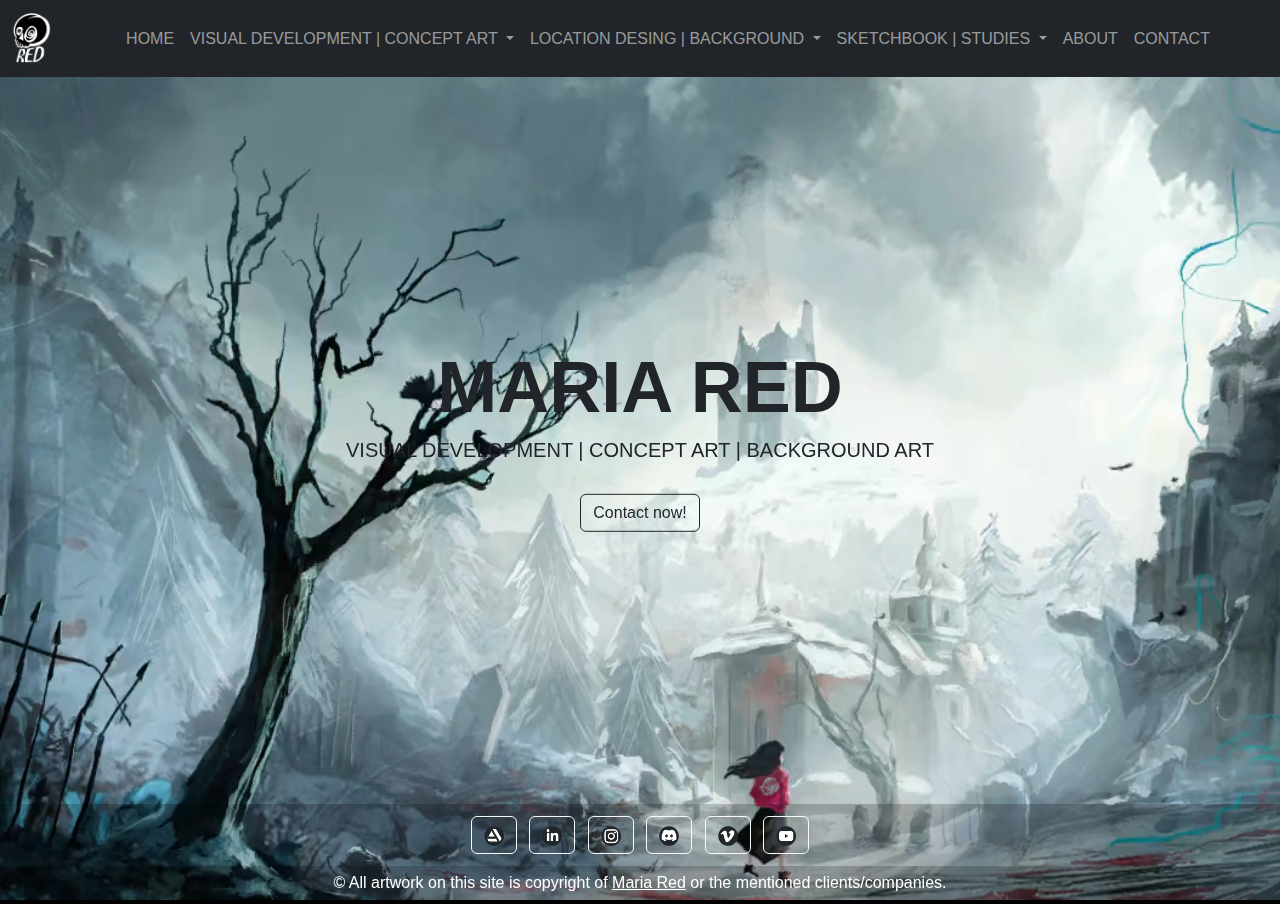
<file: Index.html>
<!doctype html>
<html lang="en">
<head>
<meta charset="utf-8">
<title>Home</title>
	<meta name="viewport" content="width=device-width, initial-scale=1">
 	<link href="https://cdn.jsdelivr.net/npm/bootstrap@5.2.3/dist/css/bootstrap.min.css" rel="stylesheet">
 	<link href="CSS/main_CSS.css" rel="stylesheet" type="text/css">
 	<script src="https://cdn.jsdelivr.net/npm/bootstrap@5.2.3/dist/js/bootstrap.bundle.min.js"></script>
</head>

<body class="d-flex flex-column h-100 bg-black">
	
<header>
 
<!-- Navbar -->
	<nav class="navbar navbar-expand-lg navbar-dark bg-dark fixed-top ">
			<div class="container-fluid">
			<a class="navbar-brand" href="Index.html"><img src="image/LOGO_FORTESQUE.png" width="40"  alt=""/></a>
			<button class="navbar-toggler" type="button" data-bs-toggle="collapse" data-bs-target="#main_nav"  aria-expanded="false" aria-label="Toggle navigation">
			<span class="navbar-toggler-icon"></span>
			</button>
			<div class="collapse navbar-collapse justify-content-center" id="main_nav">
			  <ul class="navbar-nav">
				<li class="nav-item active"> <a class="nav-link" href="Index.html">HOME </a> </li>
				 
				 
				  
				<li class="nav-item dropdown myDropdown">
				  <a class="nav-link dropdown-toggle" href="#" data-bs-toggle="dropdown">   VISUAL DEVELOPMENT | CONCEPT ART  </a>
				  <ul class="dropdown-menu dropdown-menu-dark">
					<li> <a class="dropdown-item" href="treasure.html"> TREASURE TREKKERS S1 </a></li>
					<li><a class="dropdown-item" href="pandora.html"> PANDORA-CHAIN OF CHAOS </a></li>
					<li><a class="dropdown-item" href="AXDragon.html"> IF I HAD AN AX+DRAGON </a></li>
					<li><a class="dropdown-item" href="personalwork.html"> PERSONAL WORK </a></li>
				  </ul>
				</li>
				  
				  
				  
				  
				<li class="nav-item dropdown myDropdown">
				  <a class="nav-link dropdown-toggle" href="#" data-bs-toggle="dropdown">  LOCATION DESING | BACKGROUND  </a>
				  <ul class="dropdown-menu dropdown-menu-dark">
					<li> <a class="dropdown-item" href="TheCupheadShow.html"> THE CUPHEAD SHOW!</a></li>
					<li> <a class="dropdown-item" href="Goodboy.html"> GOOD BOY </a></li>
					  
				  </ul>
				</li>
				  
				  
				  
				  
				<li class="nav-item dropdown myDropdown">
				  <a class="nav-link dropdown-toggle" href="#" data-bs-toggle="dropdown">  SKETCHBOOK | STUDIES   </a>
				  <ul class="dropdown-menu dropdown-menu-dark">
					<li> <a class="dropdown-item" href="#"> TRADITIONAL </a></li>
					<li><a class="dropdown-item" href="#"> DIGITAL </a></li>
					
				  </ul>
				</li>
				<li class="nav-item"><a class="nav-link" href="about.html"> ABOUT </a></li>
				<li class="nav-item"><a class="nav-link" href="contact.html"> CONTACT </a></li>
			  </ul>
			</div>
			<!-- navbar-collapse.// -->
			</div>
			<!-- container-fluid.// -->
    </nav>


</header>
<!-- Begin page content -->
<main class="flex-shrink-0">


<!-- Video -->
		
		<div class="Container-fluid overflow-hidden">

		
				<video src="Video_home/imagenportada.mp4" class="min-vh-100" autoplay loop ></video>	

			
	

<!-- videotext -->
							
						 <div id="title_main" class="container-fluid position-absolute top-50 start-50 translate-middle">
							 		<h1 class="display-2 fw-bold text-center text-dark">MARIA RED</h1>
									<h2 class="fs-5 text-center text-dark">VISUAL DEVELOPMENT | CONCEPT ART | BACKGROUND ART</h2>
								 <div class="Container text-center p-4">
									 <a href="contact.html" class="btn btn-outline-dark" role="button" data-bs-toggle="button">Contact now!</a>
									 
								 </div>
						 </div>
						 
					
			
 		</div>		
	</main>	
<footer class=" fixed-bottom text-center text-white" style="background-color: rgba(0, 0, 0, 0.2);">
  <!-- Grid container -->
  <div class="container p-2 pb-0">
    <!-- Section: Social media -->
    <section class="mb-2">
     <!-- Artstation -->
      <a class="btn btn-outline-light btn-floating m-1" href="https://www.artstation.com/mariared" role="button"><img src="image/icon_social/iconos-artstation.png" width="20" alt=""/></a>
	
	  <!-- Linkedin -->
      <a class="btn btn-outline-light btn-floating m-1" href="https://www.linkedin.com/in/maria-red/" role="button"><i class="fab fa-linkedin-in"><img src="image/icon_social/iconos-linkedin.png" width="20" alt=""/></i></a>
		
		<!-- Instagram -->
      <a class="btn btn-outline-light btn-floating m-1" href="https://www.instagram.com/artmariared/!" role="button"><img src="image/icon_social/iconos-instagram.png" width="20" alt=""/></a>

      <!-- Discord -->
      <a class="btn btn-outline-light btn-floating m-1" href="#!" role="button"><i class="fab fa-discord"><img src="image/icon_social/iconos-discord.png" width="20" alt=""/></i></a>

 	  

      <!-- Vimeo -->
      <a class="btn btn-outline-light btn-floating m-1" href="https://vimeo.com/mariared " role="button"><i class="fab fa-vimeo"><img src="image/icon_social/iconos-vimeo.png" width="20" alt=""/></i></a>

     

      <!-- Youtube -->
      <a class="btn btn-outline-light btn-floating m-1" href="https://www.youtube.com/channel/UCyIsDf0O2OOLL_qERRcSJQQ" role="button"><i class="fab fa-youtube"><img src="image/icon_social/iconos-youtube.png" width="20" alt=""/></i></a>
		
    </section>
    <!-- Section: Social media -->
  </div>
  <!-- Grid container -->

  <!-- Copyright -->
  <div class="text-center p-2" style="background-color: rgba(0, 0, 0, 0.2);">
    © All artwork on this site is copyright of <a class="text-white" href="#">Maria Red</a> or the mentioned clients/companies.
    
  </div>
  <!-- Copyright -->
</footer>	
		

</body>
</html>
</file>
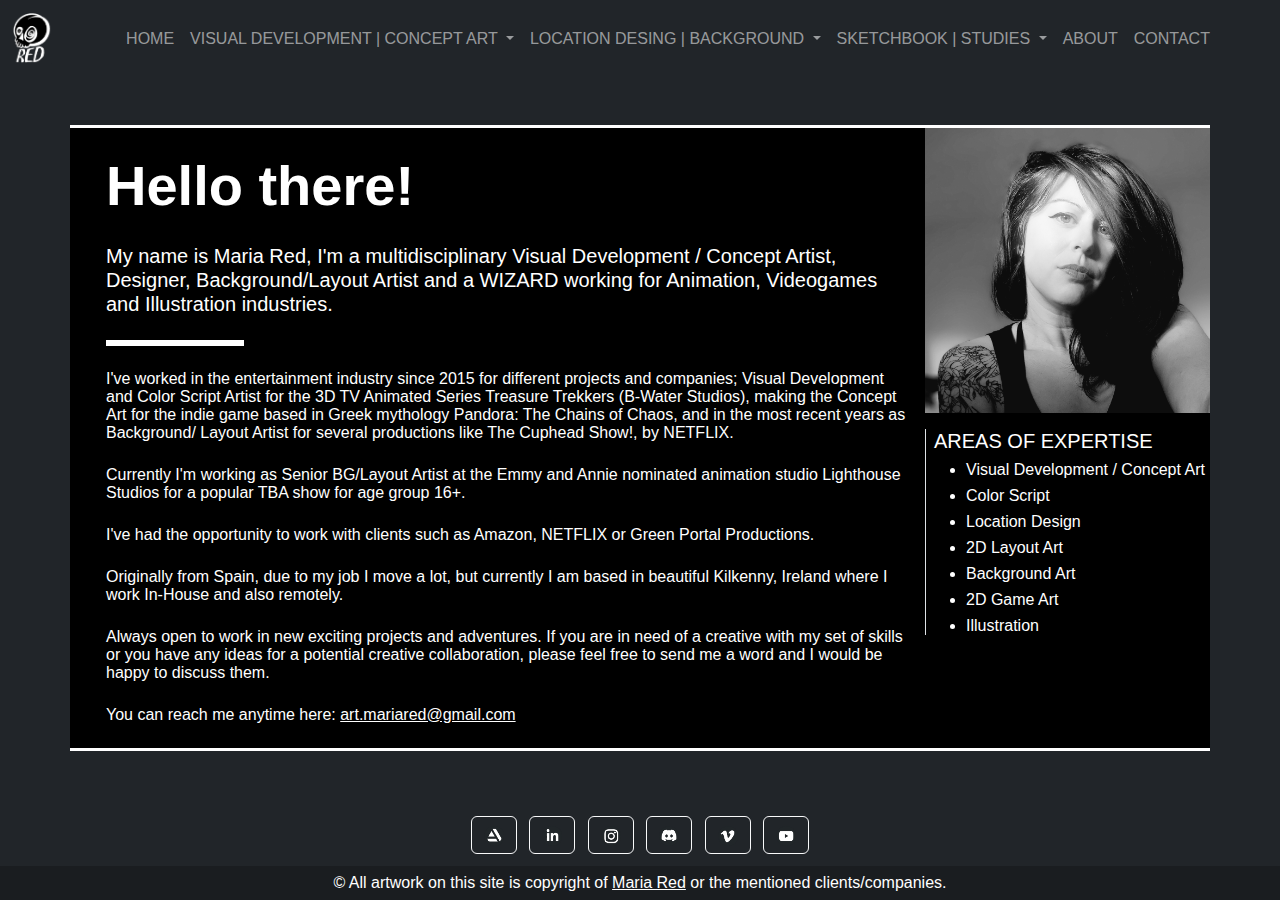
<file: about.html>
<!doctype html>
<html lang="en">
<head>
<meta charset="utf-8">
<title>Home</title>
	<meta name="viewport" content="width=device-width, initial-scale=1">
 	<link href="https://cdn.jsdelivr.net/npm/bootstrap@5.2.3/dist/css/bootstrap.min.css" rel="stylesheet">
 	<link href="CSS/main_CSS.css" rel="stylesheet" type="text/css">
 	<script src="https://cdn.jsdelivr.net/npm/bootstrap@5.2.3/dist/js/bootstrap.bundle.min.js"></script>
</head>
 
	
	<body class="d-flex flex-column min-vh-100 bg-dark">
	
<header>
 
<!-- Navbar -->
	<nav class="navbar navbar-expand-lg navbar-dark bg-dark ">
			<div class="container-fluid">
			<a class="navbar-brand" href="Index.html"><img src="image/LOGO_FORTESQUE.png" width="40"  alt=""/></a>
			<button class="navbar-toggler" type="button" data-bs-toggle="collapse" data-bs-target="#main_nav"  aria-expanded="false" aria-label="Toggle navigation">
			<span class="navbar-toggler-icon"></span>
			</button>
			<div class="collapse navbar-collapse justify-content-center" id="main_nav">
			  <ul class="navbar-nav">
				<li class="nav-item active"> <a class="nav-link" href="Index.html">HOME </a> </li>
				 
				 
				  
				<li class="nav-item dropdown myDropdown">
				  <a class="nav-link dropdown-toggle" href="#" data-bs-toggle="dropdown">   VISUAL DEVELOPMENT | CONCEPT ART  </a>
				  <ul class="dropdown-menu dropdown-menu-dark">
					<li> <a class="dropdown-item" href="treasure.html"> TREASURE TREKKERS S1 </a></li>
					<li><a class="dropdown-item" href="pandora.html"> PANDORA-CHAIN OF CHAOS </a></li>
					<li><a class="dropdown-item" href="AXDragon.html"> IF I HAD AN AX+DRAGON </a></li>
					<li><a class="dropdown-item" href="personalwork.html"> PERSONAL WORK </a></li>
				  </ul>
				</li>
				  
				  
				  
				  
				<li class="nav-item dropdown myDropdown">
				  <a class="nav-link dropdown-toggle" href="#" data-bs-toggle="dropdown">  LOCATION DESING | BACKGROUND  </a>
				  <ul class="dropdown-menu dropdown-menu-dark">
					<li> <a class="dropdown-item" href="TheCupheadShow.html"> THE CUPHEAD SHOW!</a></li>
					<li> <a class="dropdown-item" href="Goodboy.html"> GOOD BOY </a></li>
					  
				  </ul>
				</li>
				  
				  
				  
				  
				<li class="nav-item dropdown myDropdown">
				  <a class="nav-link dropdown-toggle" href="#" data-bs-toggle="dropdown">  SKETCHBOOK | STUDIES   </a>
				  <ul class="dropdown-menu dropdown-menu-dark">
					<li> <a class="dropdown-item" href="#"> TRADITIONAL </a></li>
					<li><a class="dropdown-item" href="#"> DIGITAL </a></li>
					
				  </ul>
				</li>
				<li class="nav-item"><a class="nav-link" href="about.html"> ABOUT </a></li>
				<li class="nav-item"><a class="nav-link" href="contact.html"> CONTACT </a></li>
			  </ul>
			</div>
			<!-- navbar-collapse.// -->
			</div>
			<!-- container-fluid.// -->
    </nav>


</header>
<!-- Begin page content -->
<main class="flex-shrink-0">
	 
				<div class="container mt-5 p"  style="border-bottom: medium #fff solid; border-top: medium #fff solid ">
			 <div class="row justify-content-start p-0 bg-black">
					
					<div class="col-md-9 col-xs-12 ">
						<h1 class="display-4 fw-bold text-white m-4">Hello there! </h1>
						<h2 class="fs-5  text-white m-4">My name is Maria Red, I'm a multidisciplinary Visual Development / Concept Artist, Designer, Background/Layout Artist and a WIZARD working for Animation, Videogames and Illustration industries.</h2>
						
						<hr class="border border-white col-2 border border-3 m-4 opacity-100">
						<div class="row col-12">
							
							<p class="text-white m-4 mt-0 ">I've worked in the entertainment industry since 2015 for different projects and companies; Visual Development and Color Script Artist for the 3D TV Animated Series Treasure Trekkers (B-Water Studios), making the Concept Art for the indie game based in Greek mythology Pandora: The Chains of Chaos, and in the most recent years as Background/ Layout  Artist for several productions like The Cuphead Show!, by NETFLIX.</p>
								
							<p class="text-white m-4 mt-0 ">Currently I'm working as Senior BG/Layout Artist at the Emmy and Annie nominated animation studio Lighthouse Studios for a popular TBA show for age group 16+.</p>

							<p class="text-white m-4 mt-0 ">I've had the opportunity to work with clients such as Amazon, NETFLIX or Green Portal Productions.</p>

							<p class="text-white m-4 mt-0 ">Originally from Spain, due to my job I move a lot, but currently I am based in beautiful Kilkenny, Ireland where I work In-House and also remotely.</p>

							<p class="text-white m-4 mt-0 ">Always open to work in new exciting projects and adventures. If you are in need of a creative with my set of skills or you have any ideas for a potential creative collaboration, please feel free to send me a word and I would be happy to discuss them.</p>

							<p class="text-white m-4 mt-0 ">You can reach me anytime here: <a href="mailto:art.mariared@gmail.com">art.mariared@gmail.com</a></p>
							
					
						</div>
						
					</div>
					 <div class="container col-md-3 col-xs-12 p-0">
						 <img src="image/ID0.jpg" class="w-100" alt=""/> 
				 			<div class="col-12 mt-2 border-start ps-2">
								<h2 class="fs-5 mt-3 text-white">AREAS OF EXPERTISE</h2>
								<ul class="text-white  mt-0 ">
									<li class="text-white  mb-2">Visual Development / Concept Art</li>
									<li class="text-white  mb-2">Color Script</li>
									<li class="text-white  mb-2">Location Design</li>
									<li class="text-white  mb-2">2D Layout Art</li>
									<li class="text-white  mb-2">Background Art</li>
									<li class="text-white  mb-2">2D Game Art</li>
									<li class="text-white  mb-2">Illustration</li>
								</ul>
				 			</div>
				    </div>
				  </div>
					</div>
	 			
</main>
	

<footer class="footer mt-auto bg-dark text-center text-white">
    <!-- Grid container -->
  <div class="container p-2 pb-0">
    <!-- Section: Social media -->
    <section class="mb-2">
     <!-- Artstation -->
      <a class="btn btn-outline-light btn-floating m-1" href="https://www.artstation.com/mariared" role="button"><img src="image/icon_social/iconos-artstation.png" width="20" alt=""/></a>
	
	  <!-- Linkedin -->
      <a class="btn btn-outline-light btn-floating m-1" href="https://www.linkedin.com/in/maria-red/" role="button"><i class="fab fa-linkedin-in"><img src="image/icon_social/iconos-linkedin.png" width="20" alt=""/></i></a>
		
		<!-- Instagram -->
      <a class="btn btn-outline-light btn-floating m-1" href="https://www.instagram.com/artmariared/!" role="button"><img src="image/icon_social/iconos-instagram.png" width="20" alt=""/></a>

      <!-- Discord -->
      <a class="btn btn-outline-light btn-floating m-1" href="#!" role="button"><i class="fab fa-discord"><img src="image/icon_social/iconos-discord.png" width="20" alt=""/></i></a>

 	  

      <!-- Vimeo -->
      <a class="btn btn-outline-light btn-floating m-1" href="https://vimeo.com/mariared " role="button"><i class="fab fa-vimeo"><img src="image/icon_social/iconos-vimeo.png" width="20" alt=""/></i></a>

     

      <!-- Youtube -->
      <a class="btn btn-outline-light btn-floating m-1" href="https://www.youtube.com/channel/UCyIsDf0O2OOLL_qERRcSJQQ" role="button"><i class="fab fa-youtube"><img src="image/icon_social/iconos-youtube.png" width="20" alt=""/></i></a>
		
    </section>
    <!-- Section: Social media -->
  </div>
  <!-- Grid container -->

  <!-- Copyright -->
  <div class="text-center p-2" style="background-color: rgba(0, 0, 0, 0.2);">
    © All artwork on this site is copyright of <a class="text-white" href="#">Maria Red</a> or the mentioned clients/companies.
    
  </div>
  <!-- Copyright -->
</footer>
	
</body>
</html>
</file>
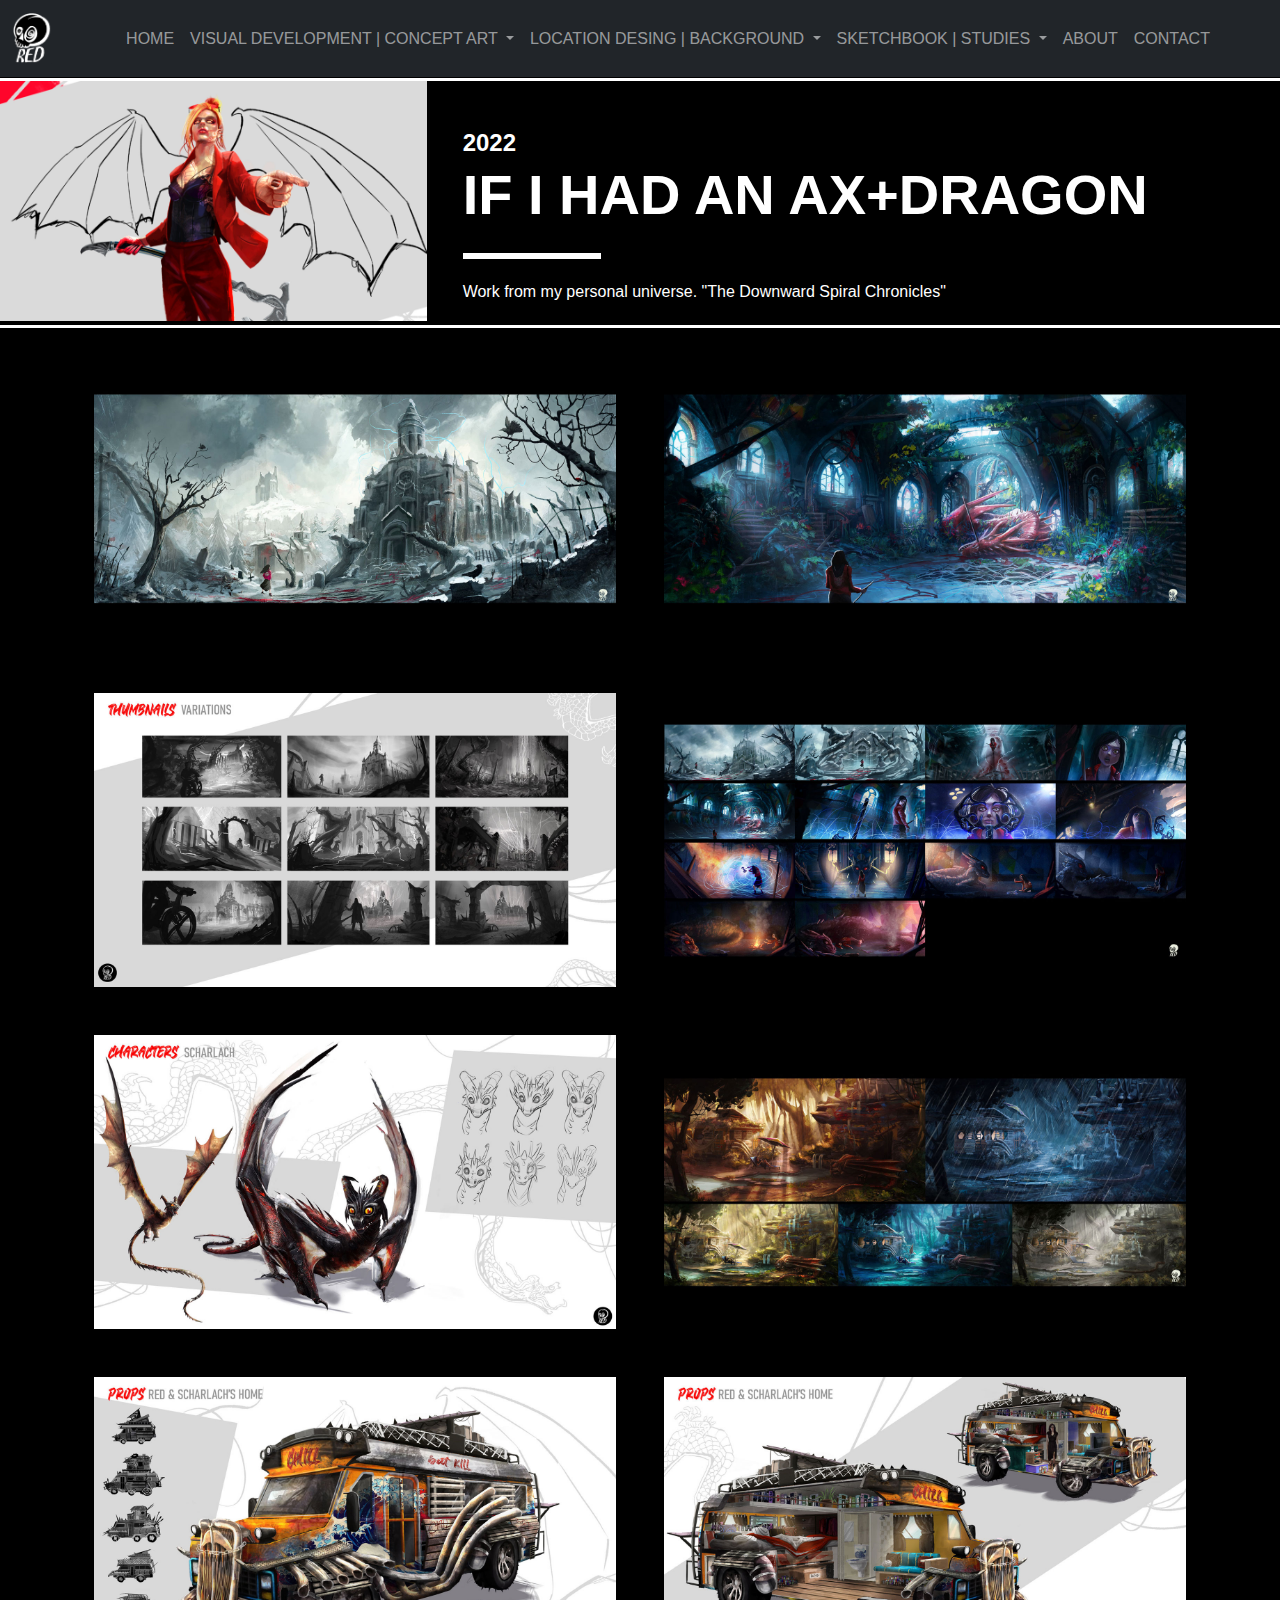
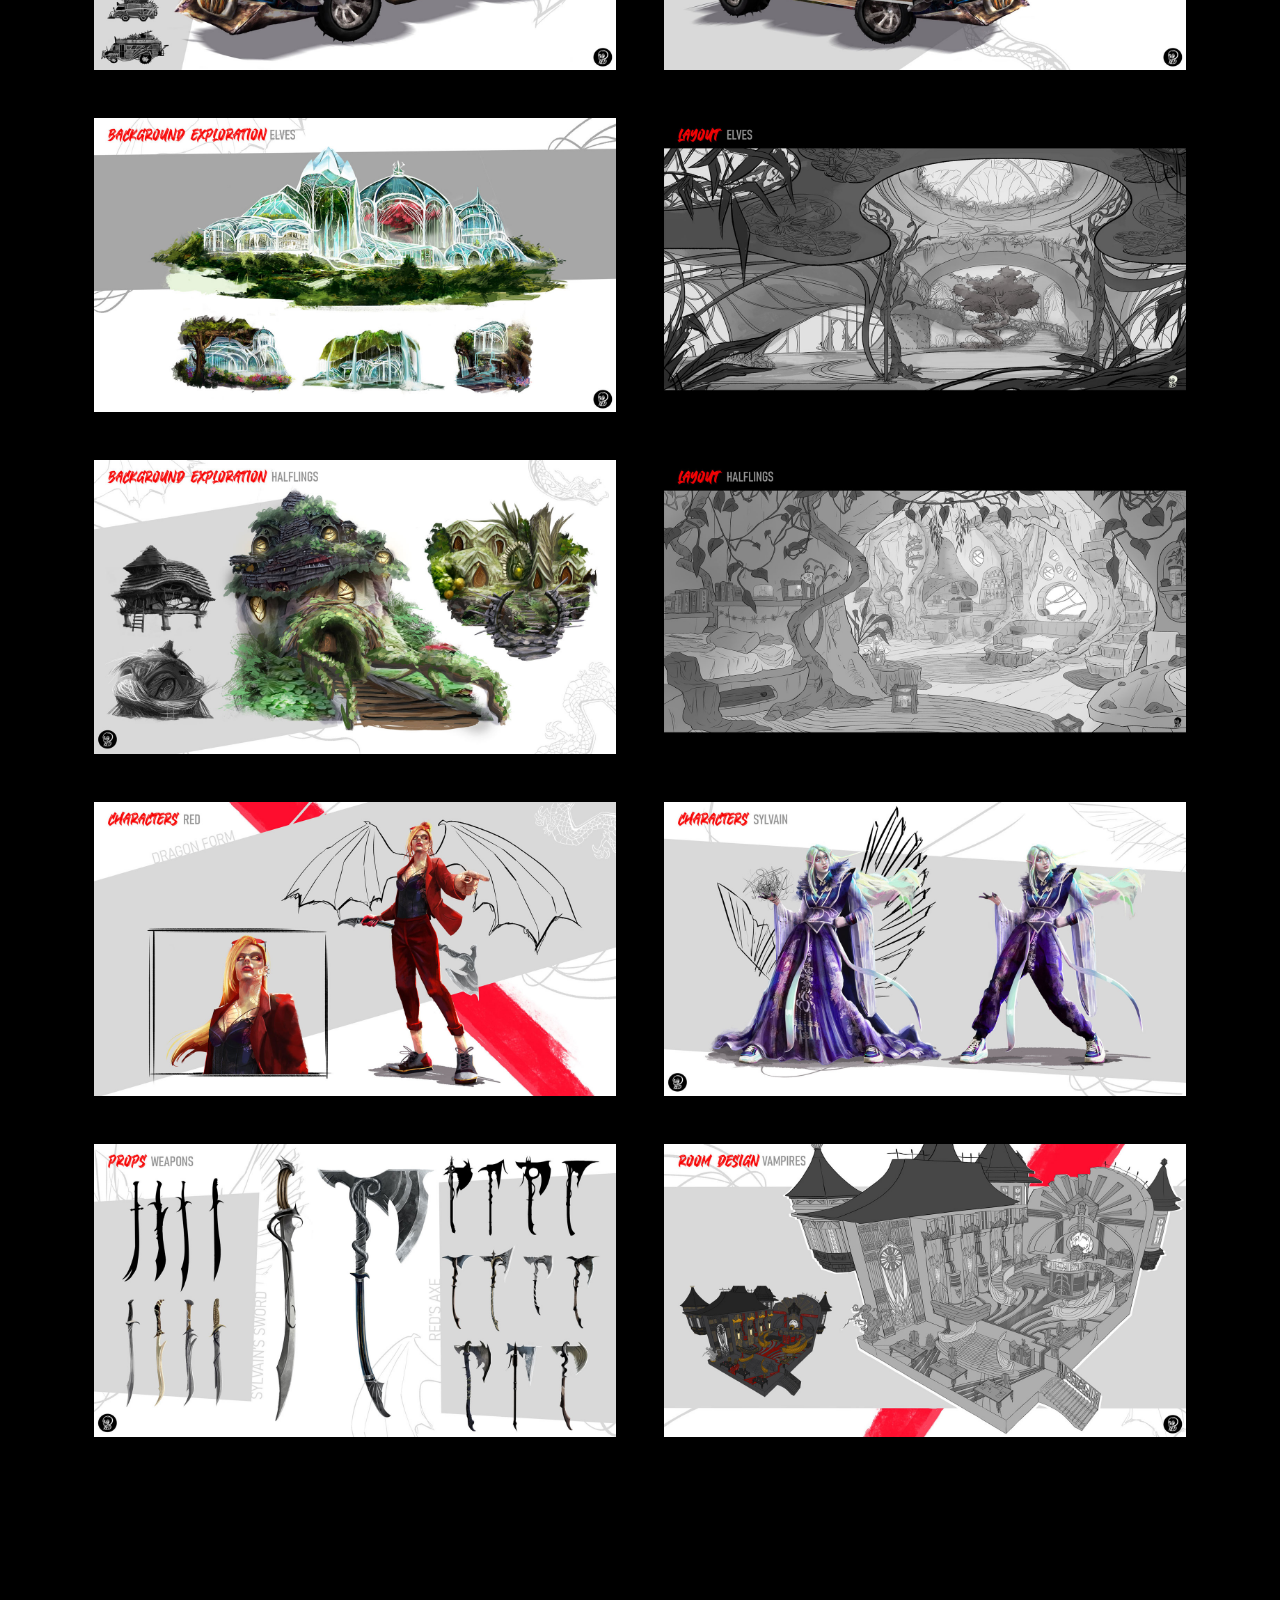
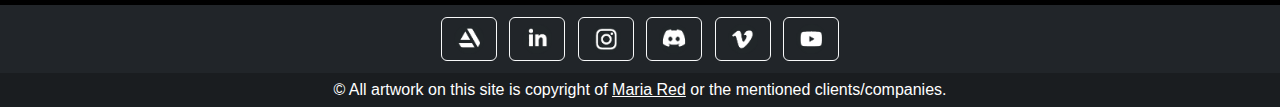
<file: AXDragon.html>
<!doctype html>
<html lang="en">
<head>
<meta charset="utf-8">
<title>Home</title>
	<meta name="viewport" content="width=device-width, initial-scale=1">
 	<link href="https://cdn.jsdelivr.net/npm/bootstrap@5.2.3/dist/css/bootstrap.min.css" rel="stylesheet">
 	<link href="CSS/main_CSS.css" rel="stylesheet" type="text/css">
 	<script src="https://cdn.jsdelivr.net/npm/bootstrap@5.2.3/dist/js/bootstrap.bundle.min.js"></script>
</head>

<body class="bg-black">


<header>
 
<!-- Navbar -->
	<nav class="navbar navbar-expand-lg navbar-dark bg-dark fixed-top ">
			<div class="container-fluid">
			<a class="navbar-brand" href="Index.html"><img src="image/LOGO_FORTESQUE.png" width="40"  alt=""/></a>
			<button class="navbar-toggler" type="button" data-bs-toggle="collapse" data-bs-target="#main_nav"  aria-expanded="false" aria-label="Toggle navigation">
			<span class="navbar-toggler-icon"></span>
			</button>
			<div class="collapse navbar-collapse justify-content-center" id="main_nav">
			  <ul class="navbar-nav">
				<li class="nav-item active"> <a class="nav-link" href="Index.html">HOME </a> </li>
				 
				 
				  
				<li class="nav-item dropdown myDropdown">
				  <a class="nav-link dropdown-toggle" href="#" data-bs-toggle="dropdown">   VISUAL DEVELOPMENT | CONCEPT ART  </a>
				  <ul class="dropdown-menu dropdown-menu-dark">
					<li> <a class="dropdown-item" href="treasure.html"> TREASURE TREKKERS S1 </a></li>
					<li><a class="dropdown-item" href="pandora.html"> PANDORA-CHAIN OF CHAOS </a></li>
					<li><a class="dropdown-item" href="AXDragon.html"> IF I HAD AN AX+DRAGON </a></li>
					<li><a class="dropdown-item" href="personalwork.html"> PERSONAL WORK </a></li>
				  </ul>
				</li>
				  
				  
				  
				  
				<li class="nav-item dropdown myDropdown">
				  <a class="nav-link dropdown-toggle" href="#" data-bs-toggle="dropdown">  LOCATION DESING | BACKGROUND  </a>
				  <ul class="dropdown-menu dropdown-menu-dark">
					<li> <a class="dropdown-item" href="TheCupheadShow.html"> THE CUPHEAD SHOW!</a></li>
					<li> <a class="dropdown-item" href="Goodboy.html"> GOOD BOY </a></li>
					  
				  </ul>
				</li>
				  
				  
				  
				  
				<li class="nav-item dropdown myDropdown">
				  <a class="nav-link dropdown-toggle" href="#" data-bs-toggle="dropdown">  SKETCHBOOK | STUDIES   </a>
				  <ul class="dropdown-menu dropdown-menu-dark">
					<li> <a class="dropdown-item" href="#"> TRADITIONAL </a></li>
					<li><a class="dropdown-item" href="#"> DIGITAL </a></li>
					
				  </ul>
				</li>
				<li class="nav-item"><a class="nav-link" href="about.html"> ABOUT </a></li>
				<li class="nav-item"><a class="nav-link" href="contact.html"> CONTACT </a></li>
			  </ul>
			</div>
			<!-- navbar-collapse.// -->
			</div>
			<!-- container-fluid.// -->
    </nav>


</header>
<!-- Begin page content -->
<main class="flex-shrink-0">

<!-- Head_proyects -->
		
			<div class="container-fluid" style="margin-top: 4.9rem;  border-bottom: medium #fff solid; border-top: medium #fff solid">
			 <div class="row justify-content-start p-0 bg-black">
					<div class="col-md-4 col-xs-12 p-0"><img src="image/Axdragon/head-axdragon.jpg" width="100%" alt=""/> </div>
					<div class="col-md-8 col-xs-12 ">
						<div class="fs-4 text-white fw-bold  mt-5  mb-1 m-4">2022</div>
						<h1 class="display-4 fw-bold text-white m-4 mt-1">IF I HAD AN AX+DRAGON</h1>
						<hr class="border border-white col-2 border border-3 m-4 opacity-100">
						<div class="p text-white m-4 mt-4">Work from my personal universe. "The Downward Spiral Chronicles" </div>
						
					</div>
				  </div>
	 		 </div>	
	
	
<!-- Imagenes_proyecto -->	
	
			<div class="container bg-black" style=" margin-bottom:9rem">
			 <div class="row justify-content-start p-0 bg-black">
				 
				 
				 
					<div class=" col-lg-6 col-md-6 col-xs-12 col-sm-12 border-top-0 p-4"><img src="image/Axdragon/AX_HD01.jpg" width="100%" alt=""/> </div>
				 	<div class="col-lg-6 col-md-6 col-xs-12 col-sm-12 border-top-0 p-4"><img src="image/Axdragon/AX_HD02.jpg" width="100%" alt=""/> </div>
					<div class="col-lg-6 col-md-6 col-xs-12 col-sm-12 border-top-0 p-4"><img src="image/Axdragon/AX_HD03.jpg" width="100%" alt=""/> </div>
				 	<div class="col-lg-6 col-md-6 col-xs-12 col-sm-12 border-top-0 p-4"><img src="image/Axdragon/AX_HD04.jpg" width="100%" alt=""/> </div>
					<div class="col-lg-6 col-md-6 col-xs-12 col-sm-12 border-top-0 p-4"><img src="image/Axdragon/AX_HD07.jpg" width="100%" alt=""/> </div>
				 	<div class="col-lg-6 col-md-6 col-xs-12 col-sm-12 border-top-0 p-4"><img src="image/Axdragon/AX_HD11.jpg" width="100%" alt=""/> </div>
					<div class="col-lg-6 col-md-6 col-xs-12 col-sm-12 border-top-0 p-4"><img src="image/Axdragon/AX_HD12.jpg" width="100%" alt=""/> </div>
				 	<div class="col-lg-6 col-md-6 col-xs-12 col-sm-12 border-top-0 p-4"><img src="image/Axdragon/AX_HD13.jpg" width="100%" alt=""/> </div>
					<div class="col-lg-6 col-md-6 col-xs-12 col-sm-12 border-top-0 p-4"><img src="image/Axdragon/AX_HD14.jpg" width="100%" alt=""/> </div>
				 	<div class="col-lg-6 col-md-6 col-xs-12 col-sm-12 border-top-0 p-4"><img src="image/Axdragon/AX_HD15.jpg" width="100%" alt=""/> </div>
					<div class="col-lg-6 col-md-6 col-xs-12 col-sm-12 border-top-0 p-4"><img src="image/Axdragon/AX_HD16.jpg" width="100%" alt=""/> </div>
					<div class="col-lg-6 col-md-6 col-xs-12 col-sm-12 border-top-0 p-4"><img src="image/Axdragon/AX_HD18.jpg" width="100%" alt=""/> </div>
				 	<div class="col-lg-6 col-md-6 col-xs-12 col-sm-12 border-top-0 p-4"><img src="image/Axdragon/AX_HD19.jpg" width="100%" alt=""/> </div>	
				 	<div class="col-lg-6 col-md-6 col-xs-12 col-sm-12 border-top-0 p-4"><img src="image/Axdragon/AX_HD20.jpg" width="100%" alt=""/> </div>
					<div class="col-lg-6 col-md-6 col-xs-12 col-sm-12 border-top-0 p-4"><img src="image/Axdragon/AX_HD21.jpg" width="100%" alt=""/> </div>
				 	<div class="col-lg-6 col-md-6 col-xs-12 col-sm-12 border-top-0 p-4"><img src="image/Axdragon/AX_HD22.jpg" width="100%" alt=""/> </div>	
					
				  </div>
	 		 </div>	
	</main>	
		
	<footer class="bg-dark text-center text-white">
  <!-- Grid container -->
  <div class="container p-2 pb-0">
    <!-- Section: Social media -->
    <section class="mb-2">
     <!-- Artstation -->
      <a class="btn btn-outline-light btn-floating m-1" href="https://www.artstation.com/mariared" role="button"><img src="image/icon_social/iconos-artstation.png" width="30" alt=""/></a>
	
	  <!-- Linkedin -->
      <a class="btn btn-outline-light btn-floating m-1" href="https://www.linkedin.com/in/maria-red/" role="button"><i class="fab fa-linkedin-in"><img src="image/icon_social/iconos-linkedin.png" width="30" alt=""/></i></a>
		
		<!-- Instagram -->
      <a class="btn btn-outline-light btn-floating m-1" href="https://www.instagram.com/artmariared/!" role="button"><img src="image/icon_social/iconos-instagram.png" width="30" alt=""/></a>

      <!-- Discord -->
      <a class="btn btn-outline-light btn-floating m-1" href="#!" role="button"><i class="fab fa-discord"><img src="image/icon_social/iconos-discord.png" width="30" alt=""/></i></a>

 	  

      <!-- Vimeo -->
      <a class="btn btn-outline-light btn-floating m-1" href="https://vimeo.com/mariared " role="button"><i class="fab fa-vimeo"><img src="image/icon_social/iconos-vimeo.png" width="30" alt=""/></i></a>

     

      <!-- Youtube -->
      <a class="btn btn-outline-light btn-floating m-1" href="https://www.youtube.com/channel/UCyIsDf0O2OOLL_qERRcSJQQ" role="button"><i class="fab fa-youtube"><img src="image/icon_social/iconos-youtube.png" width="30" alt=""/></i></a>
		
    </section>
    <!-- Section: Social media -->
  </div>
  <!-- Grid container -->

  <!-- Copyright -->
  <div class="text-center p-2" style="background-color: rgba(0, 0, 0, 0.2);">
    © All artwork on this site is copyright of <a class="text-white" href="#">Maria Red</a> or the mentioned clients/companies.
    
  </div>
  <!-- Copyright -->
</footer>	
	
	
	
</body>
</html>
</file>
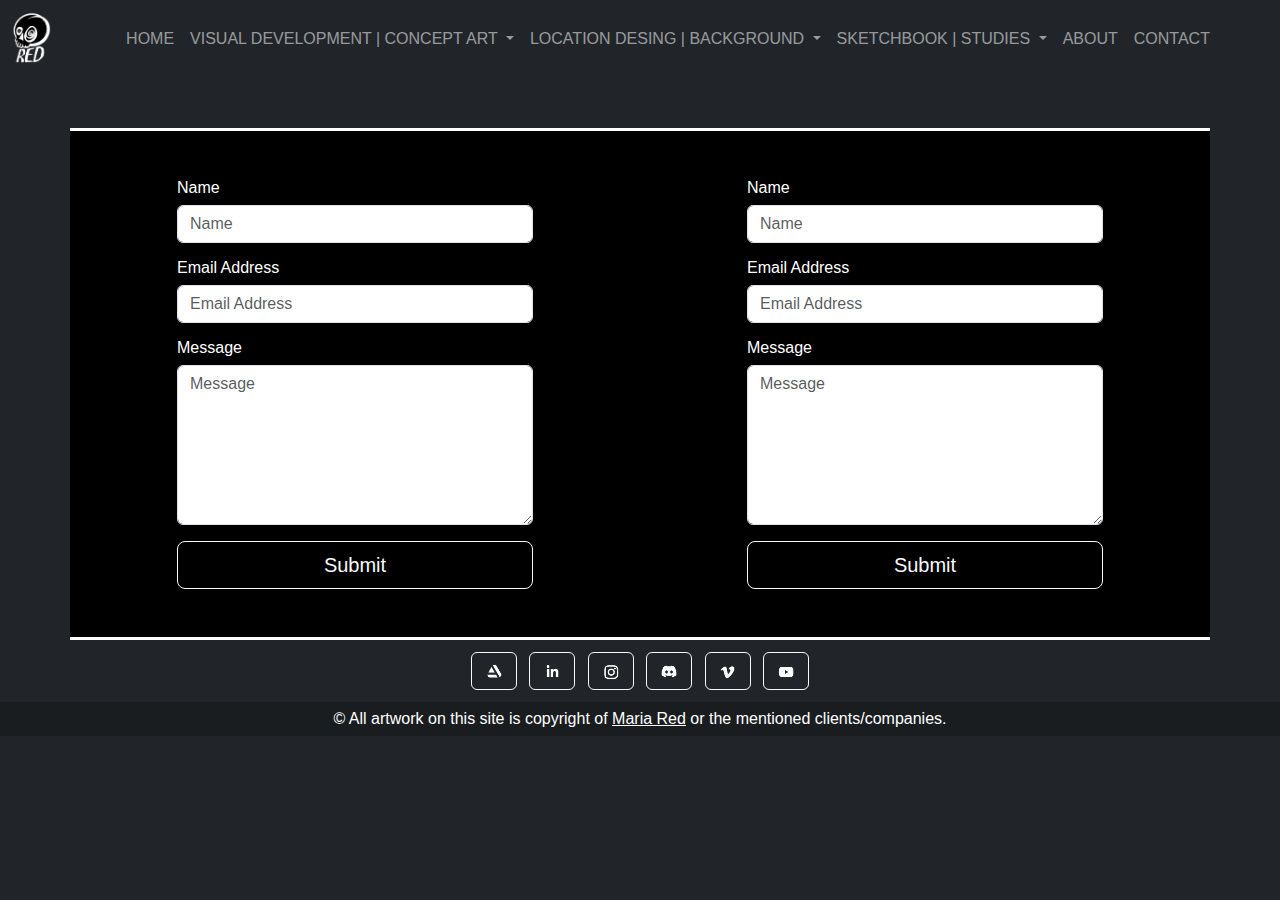
<file: contact.html>
<!doctype html>
<html lang="en">
<head>
<meta charset="utf-8">
<title>Home</title>
	<meta name="viewport" content="width=device-width, initial-scale=1">
 	<link href="https://cdn.jsdelivr.net/npm/bootstrap@5.2.3/dist/css/bootstrap.min.css" rel="stylesheet">
 	<link href="CSS/main_CSS.css" rel="stylesheet" type="text/css">
 	<script src="https://cdn.jsdelivr.net/npm/bootstrap@5.2.3/dist/js/bootstrap.bundle.min.js"></script>
</head>

<body class="bg-dark">


<!-- Navbar -->
	<nav class="navbar fixed-top navbar-expand-lg navbar-dark bg-dark ">
			<div class="container-fluid">
			<a class="navbar-brand" href="Index.html"><img src="image/LOGO_FORTESQUE.png" width="40"  alt=""/></a>
			<button class="navbar-toggler" type="button" data-bs-toggle="collapse" data-bs-target="#main_nav"  aria-expanded="false" aria-label="Toggle navigation">
			<span class="navbar-toggler-icon"></span>
			</button>
			<div class="collapse navbar-collapse justify-content-center" id="main_nav">
			  <ul class="navbar-nav">
				<li class="nav-item active"> <a class="nav-link" href="Index.html">HOME </a> </li>
				 
				 
				  
				<li class="nav-item dropdown myDropdown">
				  <a class="nav-link dropdown-toggle" href="#" data-bs-toggle="dropdown">   VISUAL DEVELOPMENT | CONCEPT ART  </a>
				  <ul class="dropdown-menu dropdown-menu-dark">
					<li> <a class="dropdown-item" href="treasure.html"> TREASURE TREKKERS S1 </a></li>
					<li><a class="dropdown-item" href="pandora.html"> PANDORA-CHAIN OF CHAOS </a></li>
					<li><a class="dropdown-item" href="AXDragon.html"> IF I HAD AN AX+DRAGON </a></li>
					<li><a class="dropdown-item" href="personalwork.html"> PERSONAL WORK </a></li>
				  </ul>
				</li>
				  
				  
				  
				  
				<li class="nav-item dropdown myDropdown">
				  <a class="nav-link dropdown-toggle" href="#" data-bs-toggle="dropdown">  LOCATION DESING | BACKGROUND  </a>
				  <ul class="dropdown-menu dropdown-menu-dark">
					<li> <a class="dropdown-item" href="TheCupheadShow.html"> THE CUPHEAD SHOW!</a></li>
					<li> <a class="dropdown-item" href="Goodboy.html"> GOOD BOY </a></li>
					  
				  </ul>
				</li>
				  
				  
				  
				  
				<li class="nav-item dropdown myDropdown">
				  <a class="nav-link dropdown-toggle" href="#" data-bs-toggle="dropdown">  SKETCHBOOK | STUDIES   </a>
				  <ul class="dropdown-menu dropdown-menu-dark">
					<li> <a class="dropdown-item" href="#"> TRADITIONAL </a></li>
					<li><a class="dropdown-item" href="#"> DIGITAL </a></li>
					
				  </ul>
				</li>
				<li class="nav-item"><a class="nav-link" href="about.html"> ABOUT </a></li>
				<li class="nav-item"><a class="nav-link" href="contact.html"> CONTACT </a></li>
			  </ul>
			</div>
			<!-- navbar-collapse.// -->
			</div>
			<!-- container-fluid.// -->
    </nav>


<!-- Head_proyects -->
		
			
				<div class="container"  style="margin-top: 8rem;  border-bottom: medium #fff solid; border-top: medium #fff solid ">
			 <div class="row justify-content-start p-0 bg-black">
					
					<!-- Wrapper container -->
								<div class="container col-md-4 py-5">

								  <!-- Bootstrap 5 starter form -->
								  <form id="contactForm ">

									<!-- Name input -->
									<div class="mb-3">
									  <label class="form-label text-white" for="name">Name</label>
									  <input class="form-control" id="name" type="text" placeholder="Name" />
									</div>

									<!-- Email address input -->
									<div class="mb-3">
									  <label class="form-label text-white" for="emailAddress">Email Address</label>
									  <input class="form-control " id="emailAddress" type="email" placeholder="Email Address" />
									</div>

									<!-- Message input -->
									<div class="mb-3">
									  <label class="form-label text-white" for="message">Message</label>
									  <textarea class="form-control" id="message" type="text" placeholder="Message" style="height: 10rem;"></textarea>
									</div>

									<!-- Form submit button -->
									<div class="d-grid">
									  <button class="btn btn-outline-light btn-lg" type="submit">Submit</button>
									</div>

								  </form>

								</div>

								<div class="container col-md-4 py-5">

								  <!-- Bootstrap 5 starter form -->
								  <form id="contactForm ">

									<!-- Name input -->
									<div class="mb-3">
									  <label class="form-label text-white" for="name">Name</label>
									  <input class="form-control" id="name" type="text" placeholder="Name" />
									</div>

									<!-- Email address input -->
									<div class="mb-3">
									  <label class="form-label text-white" for="emailAddress">Email Address</label>
									  <input class="form-control " id="emailAddress" type="email" placeholder="Email Address" />
									</div>

									<!-- Message input -->
									<div class="mb-3">
									  <label class="form-label text-white" for="message">Message</label>
									  <textarea class="form-control" id="message" type="text" placeholder="Message" style="height: 10rem;"></textarea>
									</div>

									<!-- Form submit button -->
									<div class="d-grid">
									  <button class="btn btn-outline-light btn-lg" type="submit">Submit</button>
									</div>

								  </form>

								</div>				 
				 
				  </div>
					</div>
	 		
	



	</main>	
		
	<footer class="bg-dark text-center text-white">
  <!-- Grid container -->
  <div class="container p-2 pb-0">
    <!-- Section: Social media -->
    <section class="mb-2">
     <!-- Artstation -->
      <a class="btn btn-outline-light btn-floating m-1" href="https://www.artstation.com/mariared" role="button"><img src="image/icon_social/iconos-artstation.png" width="20" alt=""/></a>
	
	  <!-- Linkedin -->
      <a class="btn btn-outline-light btn-floating m-1" href="https://www.linkedin.com/in/maria-red/" role="button"><i class="fab fa-linkedin-in"><img src="image/icon_social/iconos-linkedin.png" width="20" alt=""/></i></a>
		
		<!-- Instagram -->
      <a class="btn btn-outline-light btn-floating m-1" href="https://www.instagram.com/artmariared/!" role="button"><img src="image/icon_social/iconos-instagram.png" width="20" alt=""/></a>

      <!-- Discord -->
      <a class="btn btn-outline-light btn-floating m-1" href="#!" role="button"><i class="fab fa-discord"><img src="image/icon_social/iconos-discord.png" width="20" alt=""/></i></a>

 	  

      <!-- Vimeo -->
      <a class="btn btn-outline-light btn-floating m-1" href="https://vimeo.com/mariared " role="button"><i class="fab fa-vimeo"><img src="image/icon_social/iconos-vimeo.png" width="20" alt=""/></i></a>

     

      <!-- Youtube -->
      <a class="btn btn-outline-light btn-floating m-1" href="https://www.youtube.com/channel/UCyIsDf0O2OOLL_qERRcSJQQ" role="button"><i class="fab fa-youtube"><img src="image/icon_social/iconos-youtube.png" width="20" alt=""/></i></a>
		
    </section>
    <!-- Section: Social media -->
  </div>
  <!-- Grid container -->

  <!-- Copyright -->
  <div class="text-center p-2" style="background-color: rgba(0, 0, 0, 0.2);">
    © All artwork on this site is copyright of <a class="text-white" href="#">Maria Red</a> or the mentioned clients/companies.
    
  </div>
  <!-- Copyright -->
</footer>	
	
	
	
</body>
</html>
</file>
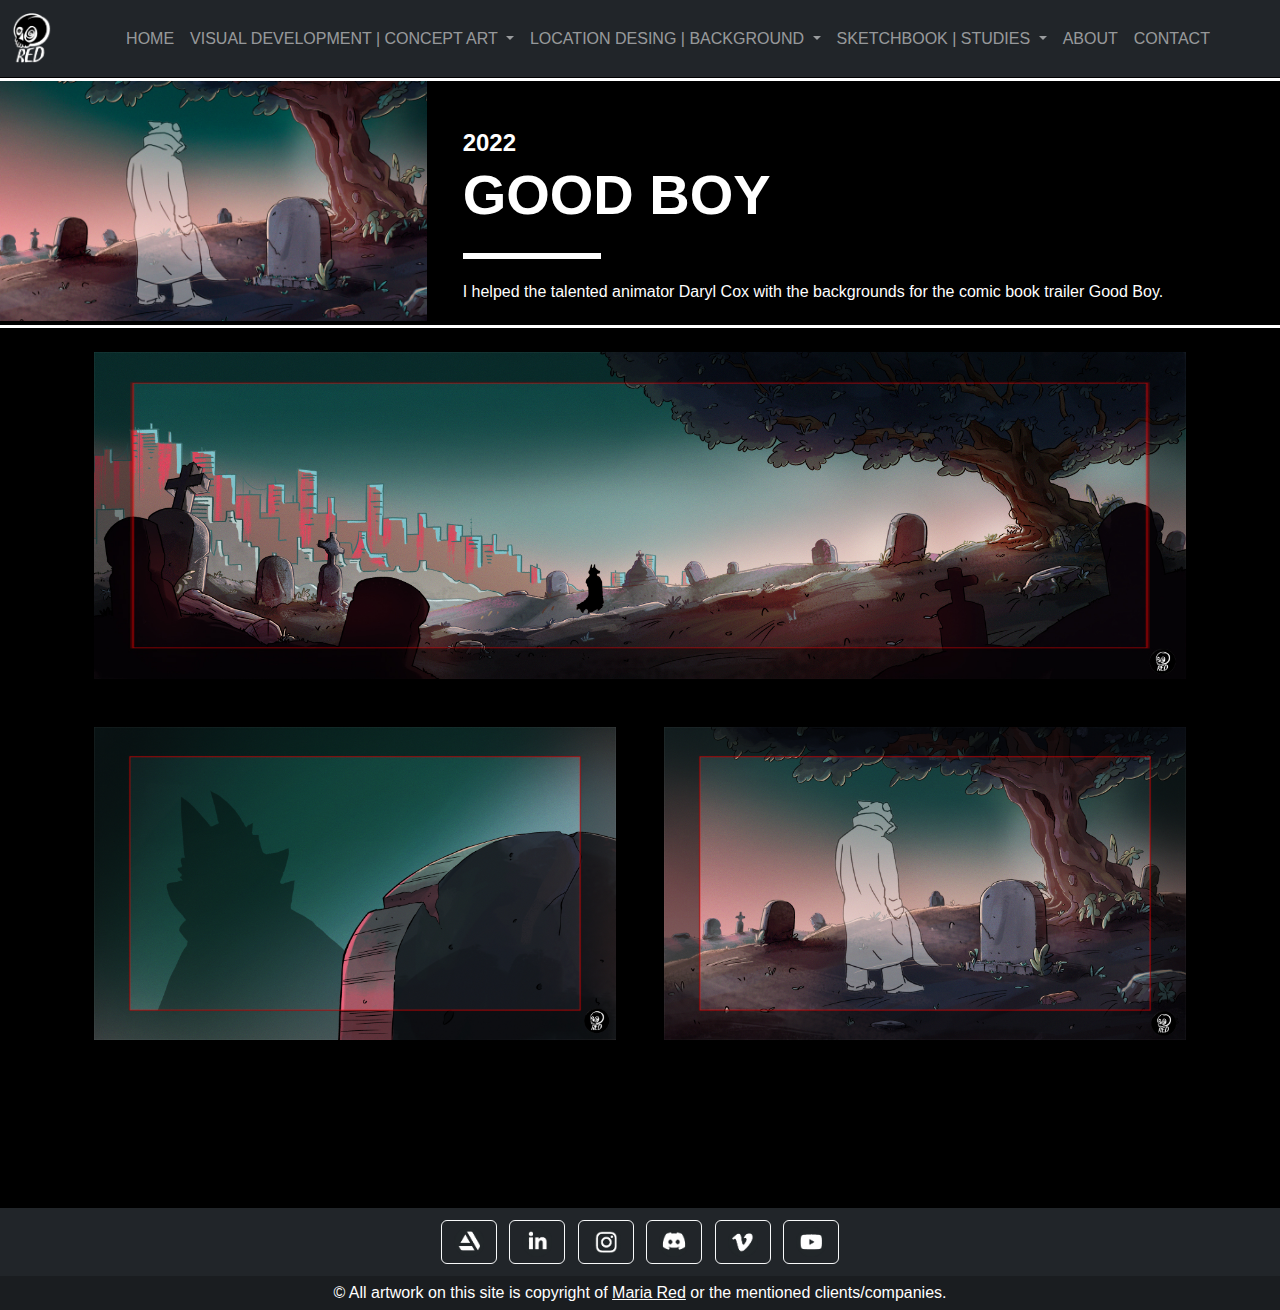
<file: Goodboy.html>
<!doctype html>
<html lang="en">
<head>
<meta charset="utf-8">
<title>Home</title>
	<meta name="viewport" content="width=device-width, initial-scale=1">
 	<link href="https://cdn.jsdelivr.net/npm/bootstrap@5.2.3/dist/css/bootstrap.min.css" rel="stylesheet">
 	<link href="CSS/main_CSS.css" rel="stylesheet" type="text/css">
 	<script src="https://cdn.jsdelivr.net/npm/bootstrap@5.2.3/dist/js/bootstrap.bundle.min.js"></script>
</head>

<body class="bg-black">

<header>
 
<!-- Navbar -->
	<nav class="navbar navbar-expand-lg navbar-dark bg-dark fixed-top ">
			<div class="container-fluid">
			<a class="navbar-brand" href="Index.html"><img src="image/LOGO_FORTESQUE.png" width="40"  alt=""/></a>
			<button class="navbar-toggler" type="button" data-bs-toggle="collapse" data-bs-target="#main_nav"  aria-expanded="false" aria-label="Toggle navigation">
			<span class="navbar-toggler-icon"></span>
			</button>
			<div class="collapse navbar-collapse justify-content-center" id="main_nav">
			  <ul class="navbar-nav">
				<li class="nav-item active"> <a class="nav-link" href="Index.html">HOME </a> </li>
				 
				 
				  
				<li class="nav-item dropdown myDropdown">
				  <a class="nav-link dropdown-toggle" href="#" data-bs-toggle="dropdown">   VISUAL DEVELOPMENT | CONCEPT ART  </a>
				  <ul class="dropdown-menu dropdown-menu-dark">
					<li> <a class="dropdown-item" href="treasure.html"> TREASURE TREKKERS S1 </a></li>
					<li><a class="dropdown-item" href="pandora.html"> PANDORA-CHAIN OF CHAOS </a></li>
					<li><a class="dropdown-item" href="AXDragon.html"> IF I HAD AN AX+DRAGON </a></li>
					<li><a class="dropdown-item" href="personalwork.html"> PERSONAL WORK </a></li>
				  </ul>
				</li>
				  
				  
				  
				  
				<li class="nav-item dropdown myDropdown">
				  <a class="nav-link dropdown-toggle" href="#" data-bs-toggle="dropdown">  LOCATION DESING | BACKGROUND  </a>
				  <ul class="dropdown-menu dropdown-menu-dark">
					<li> <a class="dropdown-item" href="TheCupheadShow.html"> THE CUPHEAD SHOW!</a></li>
					<li> <a class="dropdown-item" href="Goodboy.html"> GOOD BOY </a></li>
					  
				  </ul>
				</li>
				  
				  
				  
				  
				<li class="nav-item dropdown myDropdown">
				  <a class="nav-link dropdown-toggle" href="#" data-bs-toggle="dropdown">  SKETCHBOOK | STUDIES   </a>
				  <ul class="dropdown-menu dropdown-menu-dark">
					<li> <a class="dropdown-item" href="#"> TRADITIONAL </a></li>
					<li><a class="dropdown-item" href="#"> DIGITAL </a></li>
					
				  </ul>
				</li>
				<li class="nav-item"><a class="nav-link" href="about.html"> ABOUT </a></li>
				<li class="nav-item"><a class="nav-link" href="contact.html"> CONTACT </a></li>
			  </ul>
			</div>
			<!-- navbar-collapse.// -->
			</div>
			<!-- container-fluid.// -->
    </nav>


</header>
<!-- Begin page content -->
<main class="flex-shrink-0">

<!-- Head_proyects -->
		
			<div class="container-fluid" style="margin-top: 4.9rem;  border-bottom: medium #fff solid; border-top: medium #fff solid">
			 <div class="row justify-content-start p-0 bg-black">
					<div class="col-md-4 col-xs-12 p-0"><img src="image/Goodboy/Goodboyhead.jpg" width="100%" alt=""/> </div>
					<div class="col-md-8 col-xs-12 ">
						<div class="fs-4 text-white fw-bold  mt-5  mb-1 m-4">2022</div>
						<h1 class="display-4 fw-bold text-white m-4 mt-1">GOOD BOY</h1>
						
						<hr class="border border-white col-2 border border-3 m-4 opacity-100">
						<div class="p text-white m-4 mt-4">I helped the talented animator Daryl Cox with the backgrounds for the comic book trailer Good Boy.

</div>
					</div>
				  </div>
	 		 </div>	
	
<!-- Imagenes_proyecto -->	
	
			<div class="container bg-black" style=" margin-bottom:9rem">
			 <div class="row justify-content-start p-0 bg-black">
				 
				 
				 
					<div class=" col-lg-12 col-md-12 col-xs-12 col-sm-12 border-top-0 p-4"><img src="image/Goodboy/web_BG_GB_Panel01_HD copy.jpg" width="100%" alt=""/> </div>
				 	<div class="col-lg-6 col-md-6 col-xs-12 col-sm-12 border-top-0 p-4"><img src="image/Goodboy/web_BG_GB_Panel02_HD copy.jpg" width="100%" alt=""/> </div>
					<div class="col-lg-6 col-md-6 col-xs-12 col-sm-12 border-top-0 p-4"><img src="image/Goodboy/web_BG_GB_Panel03_HD copy.jpg" width="100%" alt=""/> </div>
				 				 
					
				  </div>
	 		 </div>	
	</main>
		
	<footer class="bg-dark text-center text-white">
  <!-- Grid container -->
  <div class="container p-2 pb-0">
    <!-- Section: Social media -->
    <section class="mb-2">
     <!-- Artstation -->
      <a class="btn btn-outline-light btn-floating m-1" href="https://www.artstation.com/mariared" role="button"><img src="image/icon_social/iconos-artstation.png" width="30" alt=""/></a>
	
	  <!-- Linkedin -->
      <a class="btn btn-outline-light btn-floating m-1" href="https://www.linkedin.com/in/maria-red/" role="button"><i class="fab fa-linkedin-in"><img src="image/icon_social/iconos-linkedin.png" width="30" alt=""/></i></a>
		
		<!-- Instagram -->
      <a class="btn btn-outline-light btn-floating m-1" href="https://www.instagram.com/artmariared/!" role="button"><img src="image/icon_social/iconos-instagram.png" width="30" alt=""/></a>

      <!-- Discord -->
      <a class="btn btn-outline-light btn-floating m-1" href="#!" role="button"><i class="fab fa-discord"><img src="image/icon_social/iconos-discord.png" width="30" alt=""/></i></a>

 	  

      <!-- Vimeo -->
      <a class="btn btn-outline-light btn-floating m-1" href="https://vimeo.com/mariared " role="button"><i class="fab fa-vimeo"><img src="image/icon_social/iconos-vimeo.png" width="30" alt=""/></i></a>

     

      <!-- Youtube -->
      <a class="btn btn-outline-light btn-floating m-1" href="https://www.youtube.com/channel/UCyIsDf0O2OOLL_qERRcSJQQ" role="button"><i class="fab fa-youtube"><img src="image/icon_social/iconos-youtube.png" width="30" alt=""/></i></a>
		
    </section>
    <!-- Section: Social media -->
  </div>
  <!-- Grid container -->

  <!-- Copyright -->
  <div class="text-center p-2" style="background-color: rgba(0, 0, 0, 0.2);">
    © All artwork on this site is copyright of <a class="text-white" href="#">Maria Red</a> or the mentioned clients/companies.
    
  </div>
  <!-- Copyright -->
</footer>	
	
	
	
</body>
</html>
</file>
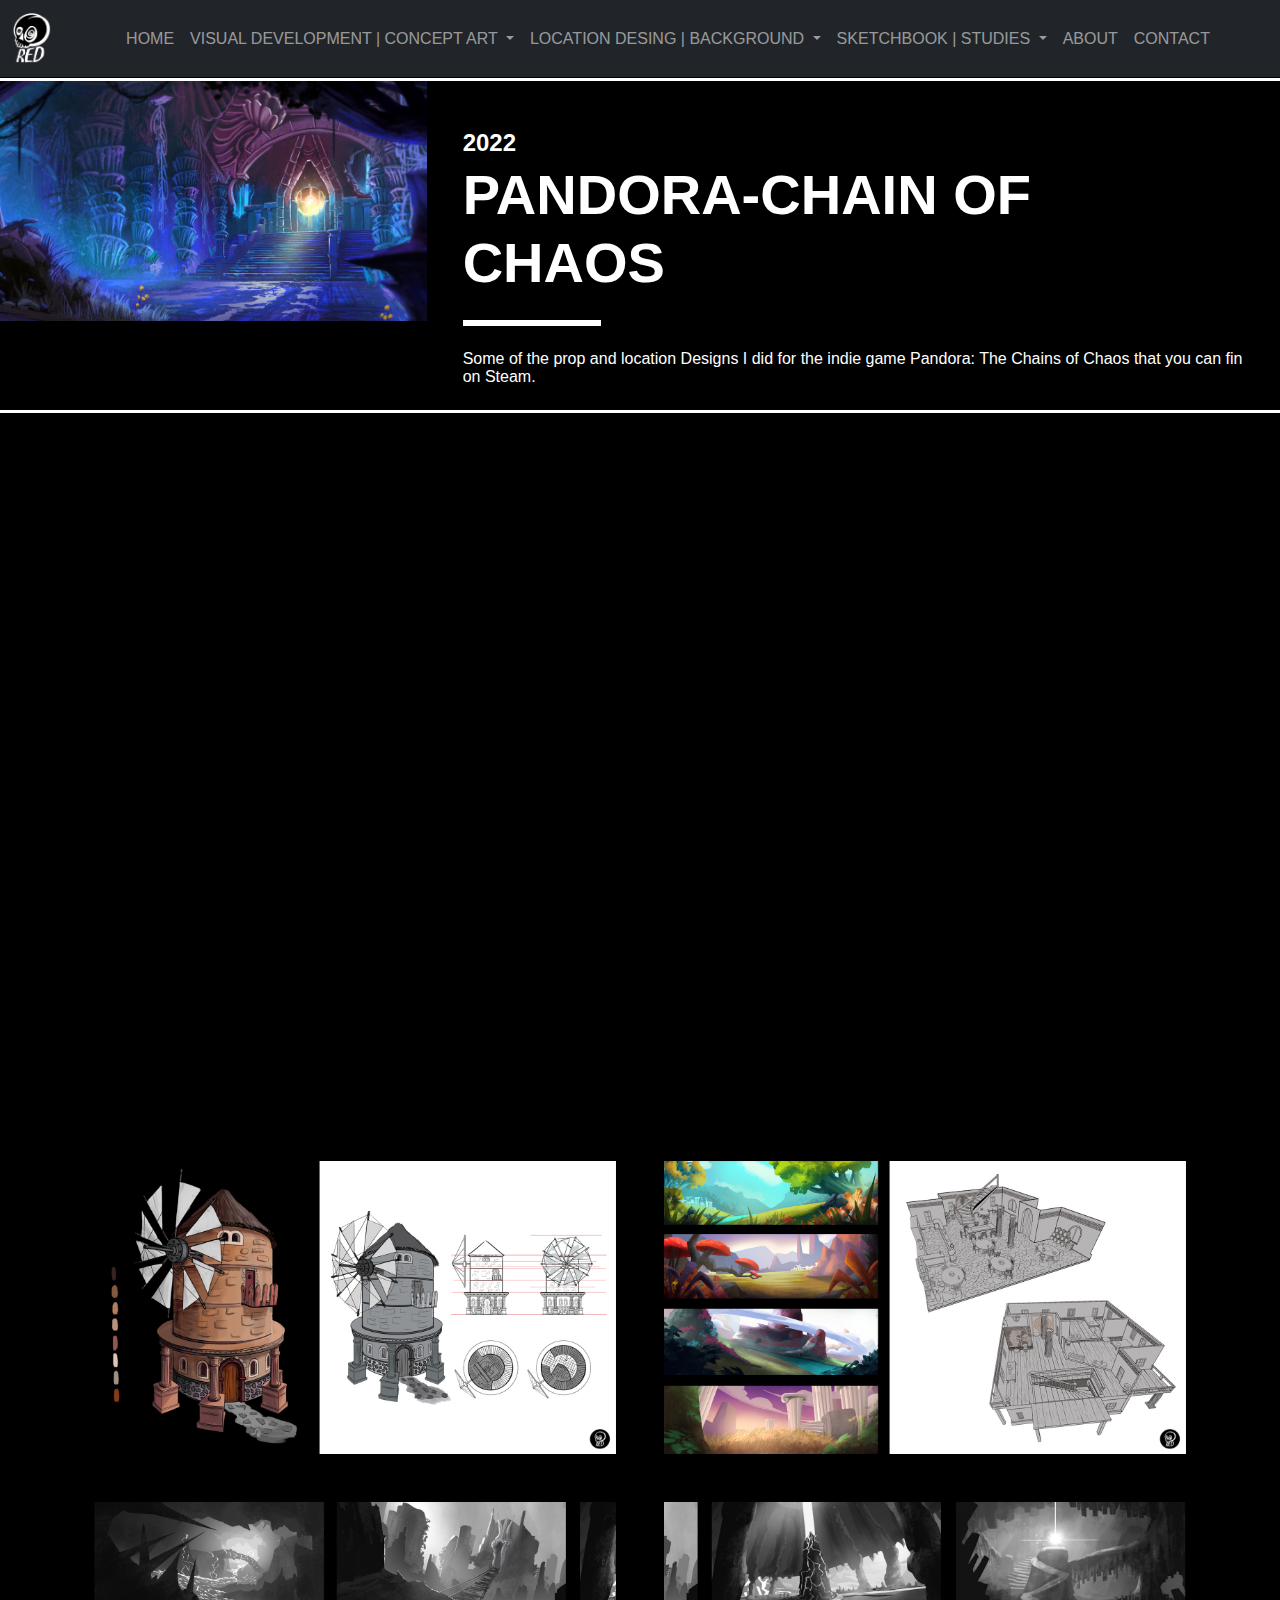
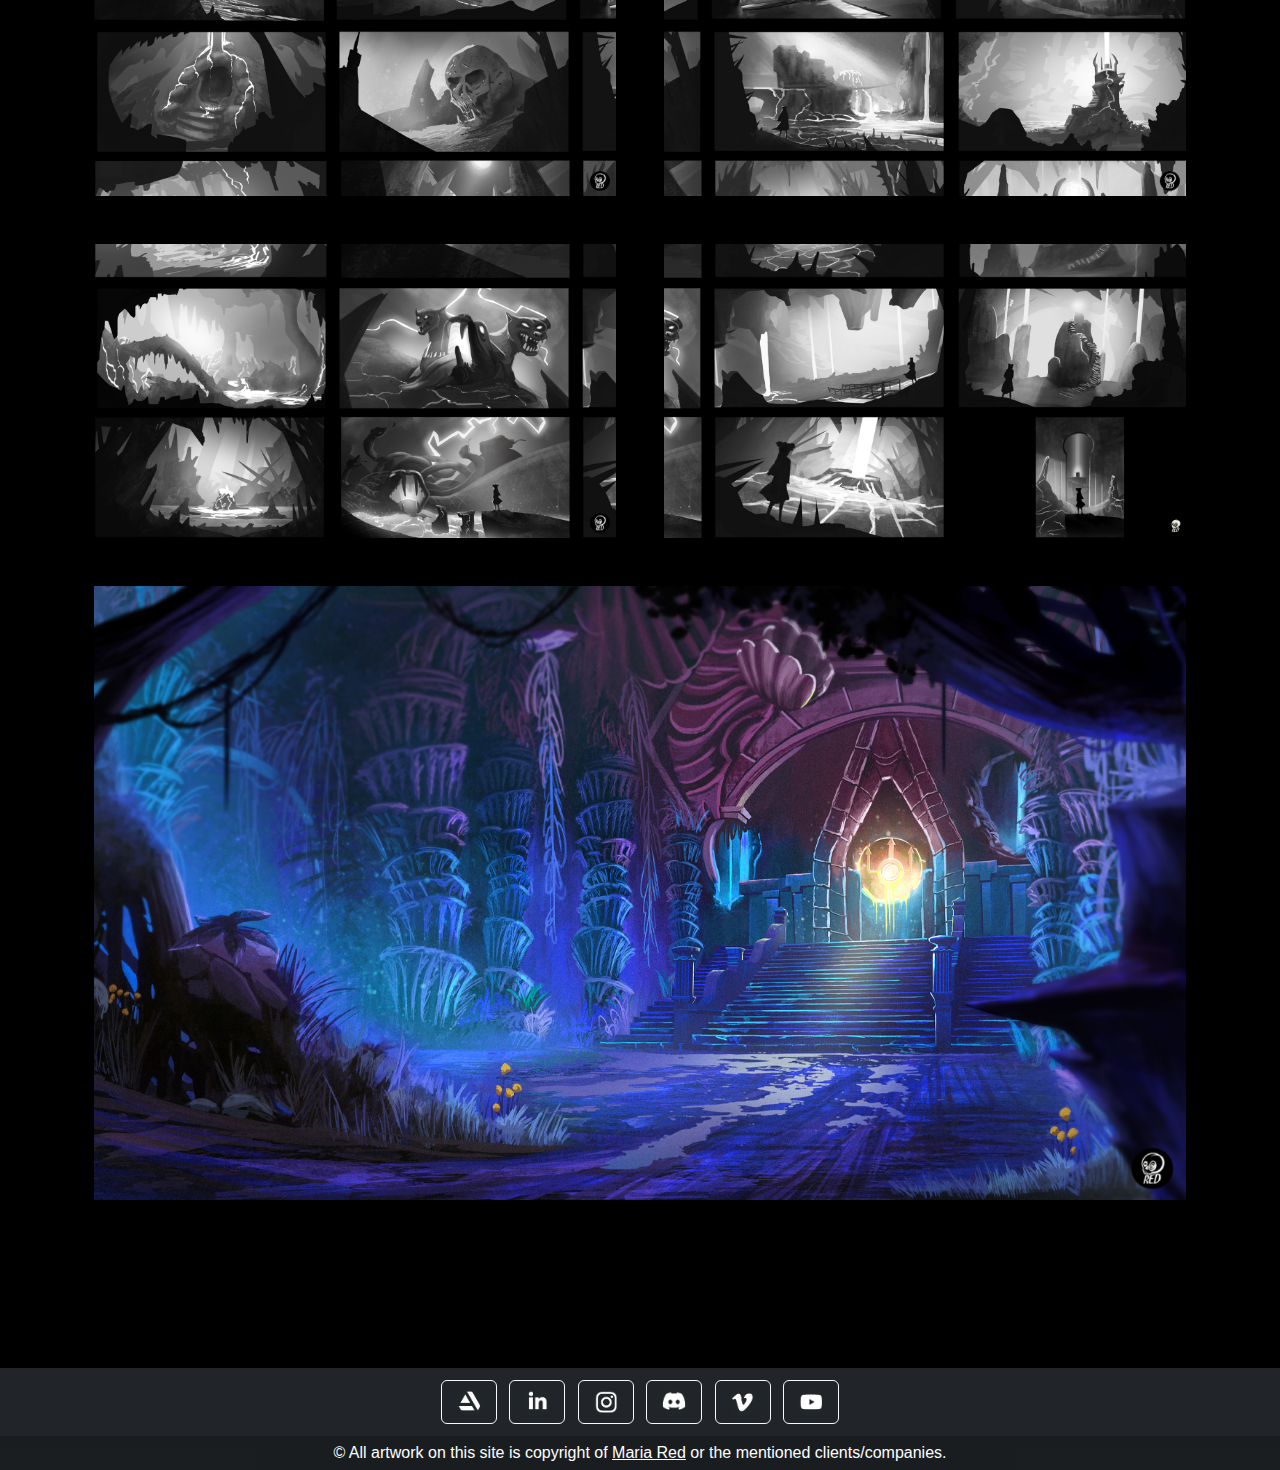
<file: pandora.html>
<!doctype html>
<html lang="en">
<head>
<meta charset="utf-8">
<title>Home</title>
	<meta name="viewport" content="width=device-width, initial-scale=1">
 	<link href="https://cdn.jsdelivr.net/npm/bootstrap@5.2.3/dist/css/bootstrap.min.css" rel="stylesheet">
 	<link href="CSS/main_CSS.css" rel="stylesheet" type="text/css">
 	<script src="https://cdn.jsdelivr.net/npm/bootstrap@5.2.3/dist/js/bootstrap.bundle.min.js"></script>
</head>

<body class="bg-black">

<header>
 
<!-- Navbar -->
	<nav class="navbar navbar-expand-lg navbar-dark bg-dark fixed-top ">
			<div class="container-fluid">
			<a class="navbar-brand" href="Index.html"><img src="image/LOGO_FORTESQUE.png" width="40"  alt=""/></a>
			<button class="navbar-toggler" type="button" data-bs-toggle="collapse" data-bs-target="#main_nav"  aria-expanded="false" aria-label="Toggle navigation">
			<span class="navbar-toggler-icon"></span>
			</button>
			<div class="collapse navbar-collapse justify-content-center" id="main_nav">
			  <ul class="navbar-nav">
				<li class="nav-item active"> <a class="nav-link" href="Index.html">HOME </a> </li>
				 
				 
				  
				<li class="nav-item dropdown myDropdown">
				  <a class="nav-link dropdown-toggle" href="#" data-bs-toggle="dropdown">   VISUAL DEVELOPMENT | CONCEPT ART  </a>
				  <ul class="dropdown-menu dropdown-menu-dark">
					<li> <a class="dropdown-item" href="treasure.html"> TREASURE TREKKERS S1 </a></li>
					<li><a class="dropdown-item" href="pandora.html"> PANDORA-CHAIN OF CHAOS </a></li>
					<li><a class="dropdown-item" href="AXDragon.html"> IF I HAD AN AX+DRAGON </a></li>
					<li><a class="dropdown-item" href="personalwork.html"> PERSONAL WORK </a></li>
				  </ul>
				</li>
				  
				  
				  
				  
				<li class="nav-item dropdown myDropdown">
				  <a class="nav-link dropdown-toggle" href="#" data-bs-toggle="dropdown">  LOCATION DESING | BACKGROUND  </a>
				  <ul class="dropdown-menu dropdown-menu-dark">
					<li> <a class="dropdown-item" href="TheCupheadShow.html"> THE CUPHEAD SHOW!</a></li>
					<li> <a class="dropdown-item" href="Goodboy.html"> GOOD BOY </a></li>
					  
				  </ul>
				</li>
				  
				  
				  
				  
				<li class="nav-item dropdown myDropdown">
				  <a class="nav-link dropdown-toggle" href="#" data-bs-toggle="dropdown">  SKETCHBOOK | STUDIES   </a>
				  <ul class="dropdown-menu dropdown-menu-dark">
					<li> <a class="dropdown-item" href="#"> TRADITIONAL </a></li>
					<li><a class="dropdown-item" href="#"> DIGITAL </a></li>
					
				  </ul>
				</li>
				<li class="nav-item"><a class="nav-link" href="about.html"> ABOUT </a></li>
				<li class="nav-item"><a class="nav-link" href="contact.html"> CONTACT </a></li>
			  </ul>
			</div>
			<!-- navbar-collapse.// -->
			</div>
			<!-- container-fluid.// -->
    </nav>


</header>
<!-- Begin page content -->
<main class="flex-shrink-0">

<!-- Head_proyects -->
		
			<div class="container-fluid" style="margin-top: 4.9rem;  border-bottom: medium #fff solid; border-top: medium #fff solid">
			 <div class="row justify-content-start p-0 bg-black">
					<div class="col-md-4 col-xs-12 p-0"><img src="image/Pandora/Pandora-head.jpg" width="100%" alt=""/> </div>
					<div class="col-md-8 col-xs-12 ">
						<div class="fs-4 text-white fw-bold  mt-5  mb-1 m-4">2022</div>
						<h1 class="display-4 fw-bold text-white m-4 mt-1">PANDORA-CHAIN OF CHAOS</h1>
						
						<hr class="border border-white col-2 border border-3 m-4 opacity-100">
						<div class="p text-white m-4 mt-4">Some of the prop and location Designs I did for the indie game Pandora: The Chains of Chaos that you can fin on Steam.  </div>
					</div>
				  </div>
	 		 </div>	
<!-- Videoyoutube -->
	
			<div class="container bg-black mt-5 mb-5">
			<div class="ratio ratio-16x9">
				  <iframe src="https://www.youtube.com/embed/2EnbqLLkncM" title="YouTube video" allowfullscreen></iframe>
				</div> 
			</div>		
	
<!-- Imagenes_proyecto -->	
	
			<div class="container bg-black" style=" margin-bottom:9rem">
			 <div class="row justify-content-start p-0 bg-black">
				
				 
				 
					
				 	<div class=" col-lg-6 col-md-6 col-xs-12 col-sm-12 border-top-0 p-4"><img src="image/Pandora/Portfoliopanchan_01.jpg" width="100%" alt=""/> </div>
				 	<div class="col-lg-6 col-md-6 col-xs-12 col-sm-12 border-top-0 p-4"><img src="image/Pandora/Portfoliopanchan_02.jpg" width="100%" alt=""/> </div>
					<div class="col-lg-6 col-md-6 col-xs-12 col-sm-12 border-top-0 p-4"><img src="image/Pandora/Portfoliopanchan_03.jpg" width="100%" alt=""/> </div>
				 	<div class="col-lg-6 col-md-6 col-xs-12 col-sm-12 border-top-0 p-4"><img src="image/Pandora/Portfoliopanchan_04.jpg" width="100%" alt=""/> </div>
					<div class="col-lg-6 col-md-6 col-xs-12 col-sm-12 border-top-0 p-4"><img src="image/Pandora/Portfoliopanchan_05.jpg" width="100%" alt=""/> </div>
				 	<div class="col-lg-6 col-md-6 col-xs-12 col-sm-12 border-top-0 p-4"><img src="image/Pandora/Portfoliopanchan_06.jpg" width="100%" alt=""/> </div>
					
					<div class=" col-lg-12 col-md-12 col-xs-12 col-sm-12 border-top-0 p-4"><img src="image/Pandora/Portfoliopanchan_07.jpg" width="100%" alt=""/> </div>
				 
				 
				  </div>
	 		 </div>	

</main>	
	
		
	<footer class="bg-dark text-center text-white">
  <!-- Grid container -->
  <div class="container p-2 pb-0">
    <!-- Section: Social media -->
    <section class="mb-2">
     <!-- Artstation -->
      <a class="btn btn-outline-light btn-floating m-1" href="https://www.artstation.com/mariared" role="button"><img src="image/icon_social/iconos-artstation.png" width="30" alt=""/></a>
	
	  <!-- Linkedin -->
      <a class="btn btn-outline-light btn-floating m-1" href="https://www.linkedin.com/in/maria-red/" role="button"><i class="fab fa-linkedin-in"><img src="image/icon_social/iconos-linkedin.png" width="30" alt=""/></i></a>
		
		<!-- Instagram -->
      <a class="btn btn-outline-light btn-floating m-1" href="https://www.instagram.com/artmariared/!" role="button"><img src="image/icon_social/iconos-instagram.png" width="30" alt=""/></a>

      <!-- Discord -->
      <a class="btn btn-outline-light btn-floating m-1" href="#!" role="button"><i class="fab fa-discord"><img src="image/icon_social/iconos-discord.png" width="30" alt=""/></i></a>

 	  

      <!-- Vimeo -->
      <a class="btn btn-outline-light btn-floating m-1" href="https://vimeo.com/mariared " role="button"><i class="fab fa-vimeo"><img src="image/icon_social/iconos-vimeo.png" width="30" alt=""/></i></a>

     

      <!-- Youtube -->
      <a class="btn btn-outline-light btn-floating m-1" href="https://www.youtube.com/channel/UCyIsDf0O2OOLL_qERRcSJQQ" role="button"><i class="fab fa-youtube"><img src="image/icon_social/iconos-youtube.png" width="30" alt=""/></i></a>
		
    </section>
    <!-- Section: Social media -->
  </div>
  <!-- Grid container -->

  <!-- Copyright -->
  <div class="text-center p-2" style="background-color: rgba(0, 0, 0, 0.2);">
    © All artwork on this site is copyright of <a class="text-white" href="#">Maria Red</a> or the mentioned clients/companies.
    
  </div>
  <!-- Copyright -->
</footer>	
	
	
	
</body>
</html>
</file>
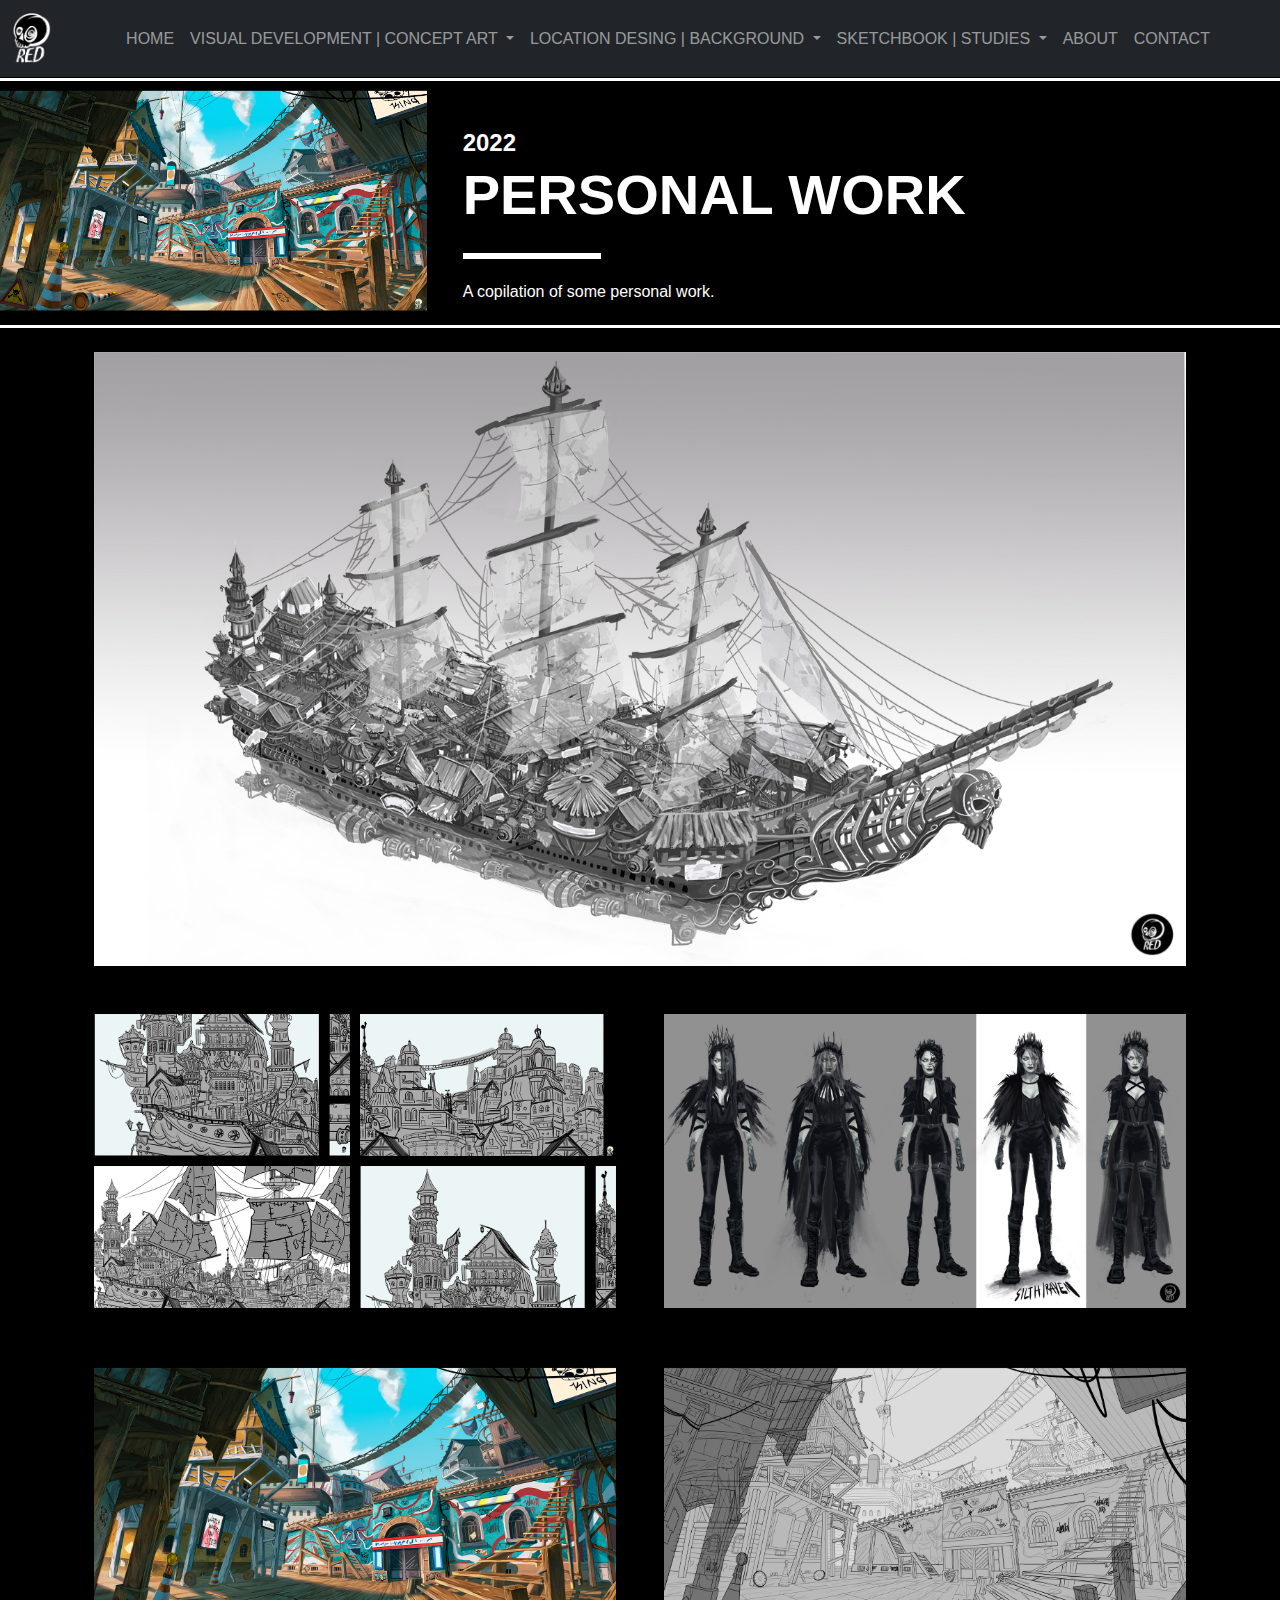
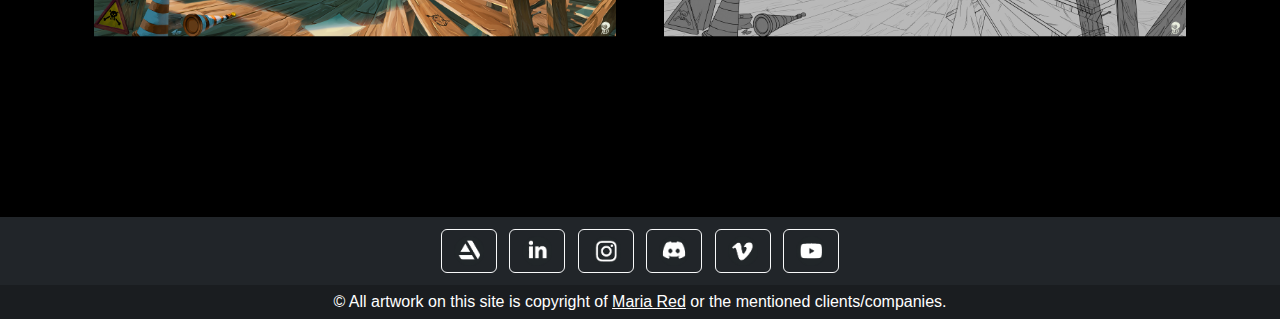
<file: personalwork.html>
<!doctype html>
<html lang="en">
<head>
<meta charset="utf-8">
<title>María Red | Personal Work</title>
	<meta name="viewport" content="width=device-width, initial-scale=1">
 	<link href="https://cdn.jsdelivr.net/npm/bootstrap@5.2.3/dist/css/bootstrap.min.css" rel="stylesheet">
 	<link href="CSS/main_CSS.css" rel="stylesheet" type="text/css">
 	<script src="https://cdn.jsdelivr.net/npm/bootstrap@5.2.3/dist/js/bootstrap.bundle.min.js"></script>
</head>

<body class="bg-black">
	<header>
 
<!-- Navbar -->
	<nav class="navbar navbar-expand-lg navbar-dark bg-dark fixed-top ">
			<div class="container-fluid">
			<a class="navbar-brand" href="Index.html"><img src="image/LOGO_FORTESQUE.png" width="40"  alt=""/></a>
			<button class="navbar-toggler" type="button" data-bs-toggle="collapse" data-bs-target="#main_nav"  aria-expanded="false" aria-label="Toggle navigation">
			<span class="navbar-toggler-icon"></span>
			</button>
			<div class="collapse navbar-collapse justify-content-center" id="main_nav">
			  <ul class="navbar-nav">
				<li class="nav-item active"> <a class="nav-link" href="Index.html">HOME </a> </li>
				 
				 
				  
				<li class="nav-item dropdown myDropdown">
				  <a class="nav-link dropdown-toggle" href="#" data-bs-toggle="dropdown">   VISUAL DEVELOPMENT | CONCEPT ART  </a>
				  <ul class="dropdown-menu dropdown-menu-dark">
					<li> <a class="dropdown-item" href="treasure.html"> TREASURE TREKKERS S1 </a></li>
					<li><a class="dropdown-item" href="pandora.html"> PANDORA-CHAIN OF CHAOS </a></li>
					<li><a class="dropdown-item" href="AXDragon.html"> IF I HAD AN AX+DRAGON </a></li>
					<li><a class="dropdown-item" href="personalwork.html"> PERSONAL WORK </a></li>
				  </ul>
				</li>
				  
				  
				  
				  
				<li class="nav-item dropdown myDropdown">
				  <a class="nav-link dropdown-toggle" href="#" data-bs-toggle="dropdown">  LOCATION DESING | BACKGROUND  </a>
				  <ul class="dropdown-menu dropdown-menu-dark">
					<li> <a class="dropdown-item" href="TheCupheadShow.html"> THE CUPHEAD SHOW!</a></li>
					<li> <a class="dropdown-item" href="Goodboy.html"> GOOD BOY </a></li>
					  
				  </ul>
				</li>
				  
				  
				  
				  
				<li class="nav-item dropdown myDropdown">
				  <a class="nav-link dropdown-toggle" href="#" data-bs-toggle="dropdown">  SKETCHBOOK | STUDIES   </a>
				  <ul class="dropdown-menu dropdown-menu-dark">
					<li> <a class="dropdown-item" href="#"> TRADITIONAL </a></li>
					<li><a class="dropdown-item" href="#"> DIGITAL </a></li>
					
				  </ul>
				</li>
				<li class="nav-item"><a class="nav-link" href="about.html"> ABOUT </a></li>
				<li class="nav-item"><a class="nav-link" href="contact.html"> CONTACT </a></li>
			  </ul>
			</div>
			<!-- navbar-collapse.// -->
			</div>
			<!-- container-fluid.// -->
    </nav>


</header>
<!-- Begin page content -->
<main class="flex-shrink-0">
			<div class="container-fluid" style="margin-top: 4.9rem;  border-bottom: medium #fff solid; border-top: medium #fff solid">
			 <div class="row justify-content-start p-0 bg-black">
					<div class="col-md-4 col-xs-12 p-0"><img src="image/personal work/Portfolioyks_03.jpg" width="100%" alt=""/> </div>
					<div class="col-md-8 col-xs-12 ">
						<div class="fs-4 text-white fw-bold  mt-5  mb-1 m-4">2022</div>
						<h1 class="display-4 fw-bold text-white m-4 mt-1">PERSONAL WORK</h1>
						
						<hr class="border border-white col-2 border border-3 m-4 opacity-100">
						<div class="p text-white m-4 mt-4">A copilation of some personal work. </div>
					</div>
				  </div>
	 		 </div>	
	
	
<!-- Imagenes_proyecto -->	
	
			<div class="container bg-black" style=" margin-bottom:9rem">
				 <div class="row justify-content-start p-0 bg-black">


					

					 <div class=" col-lg-12 col-md-12 col-xs-12 col-sm-12 border-top-0 p-4"><img src="image/personal work/Portfolioyks_01 copy.jpg" width="100%" alt=""/> </div>

					 <div class="col-lg-6 col-md-6 col-xs-12 col-sm-12 border-top-0 p-4"><img src="image/personal work/Portfolioyks_05.jpg" width="100%" alt=""/> </div>


					 

					 <div class="col-lg-6 col-md-6 col-xs-12 col-sm-12 border-top-0 p-4"><img src="image/personal work/Portfolioyks_02.jpg" width="100%" alt=""/> </div>


					

					<div class=" col-lg-6 col-md-6 col-xs-12 col-sm-12 border-top-0 p-4"><img src="image/personal work/Portfolioyks_03.jpg" width="100%" alt=""/> </div>

					<div class="col-lg-6 col-md-6 col-xs-12 col-sm-12 border-top-0 p-4"><img src="image/personal work/Portfolioyks_04.jpg" width="100%" alt=""/> </div>


				</div> 
	 		</div>	





	 		</div>	

</main>	
	
		
	<footer class="bg-dark text-center text-white">
  <!-- Grid container -->
  <div class="container p-2 pb-0">
    <!-- Section: Social media -->
    <section class="mb-2">
     <!-- Artstation -->
      <a class="btn btn-outline-light btn-floating m-1" href="https://www.artstation.com/mariared" role="button"><img src="image/icon_social/iconos-artstation.png" width="30" alt=""/></a>
	
	  <!-- Linkedin -->
      <a class="btn btn-outline-light btn-floating m-1" href="https://www.linkedin.com/in/maria-red/" role="button"><i class="fab fa-linkedin-in"><img src="image/icon_social/iconos-linkedin.png" width="30" alt=""/></i></a>
		
		<!-- Instagram -->
      <a class="btn btn-outline-light btn-floating m-1" href="https://www.instagram.com/artmariared/!" role="button"><img src="image/icon_social/iconos-instagram.png" width="30" alt=""/></a>

      <!-- Discord -->
      <a class="btn btn-outline-light btn-floating m-1" href="#!" role="button"><i class="fab fa-discord"><img src="image/icon_social/iconos-discord.png" width="30" alt=""/></i></a>

 	  

      <!-- Vimeo -->
      <a class="btn btn-outline-light btn-floating m-1" href="https://vimeo.com/mariared " role="button"><i class="fab fa-vimeo"><img src="image/icon_social/iconos-vimeo.png" width="30" alt=""/></i></a>

     

      <!-- Youtube -->
      <a class="btn btn-outline-light btn-floating m-1" href="https://www.youtube.com/channel/UCyIsDf0O2OOLL_qERRcSJQQ" role="button"><i class="fab fa-youtube"><img src="image/icon_social/iconos-youtube.png" width="30" alt=""/></i></a>
		
    </section>
    <!-- Section: Social media -->
  </div>
  <!-- Grid container -->

  <!-- Copyright -->
  <div class="text-center p-2" style="background-color: rgba(0, 0, 0, 0.2);">
    © All artwork on this site is copyright of <a class="text-white" href="#">Maria Red</a> or the mentioned clients/companies.
    
  </div>
  <!-- Copyright -->
</footer>	
	
	
	
</body>
</html>
</file>
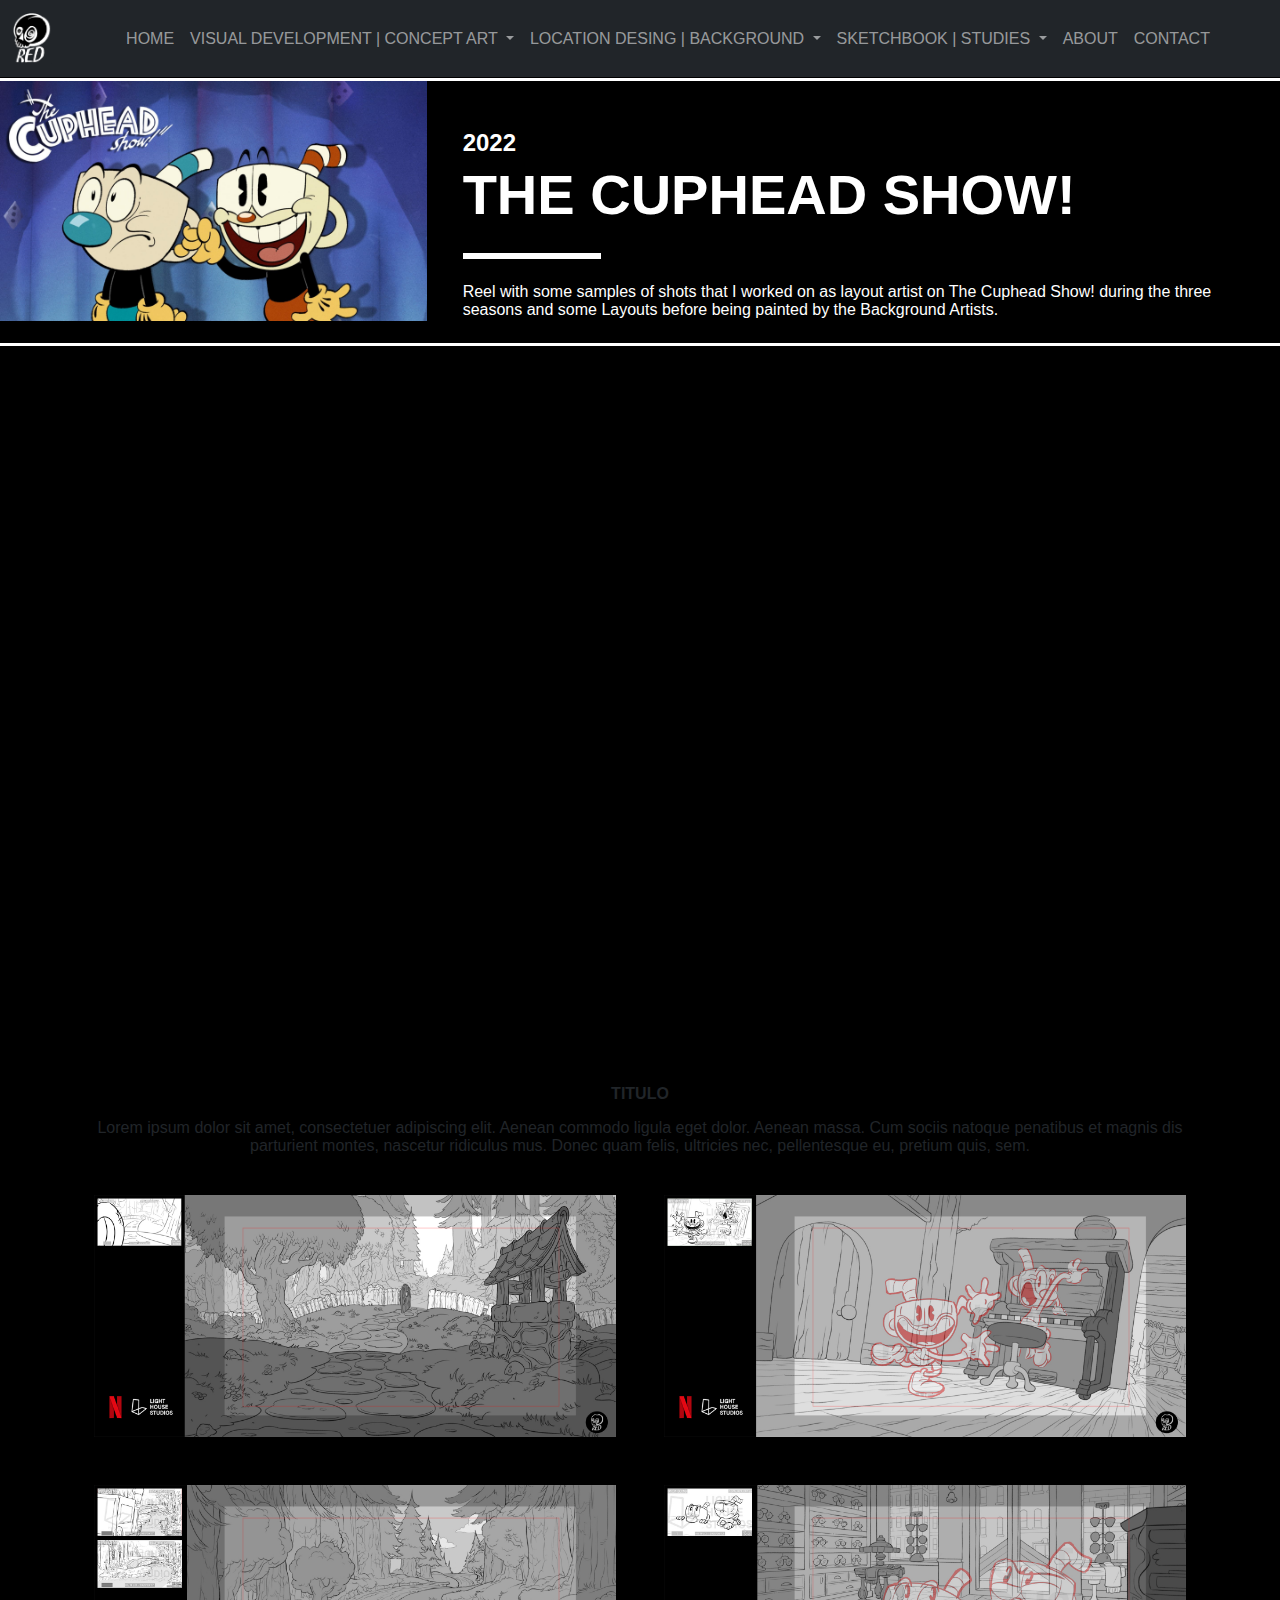
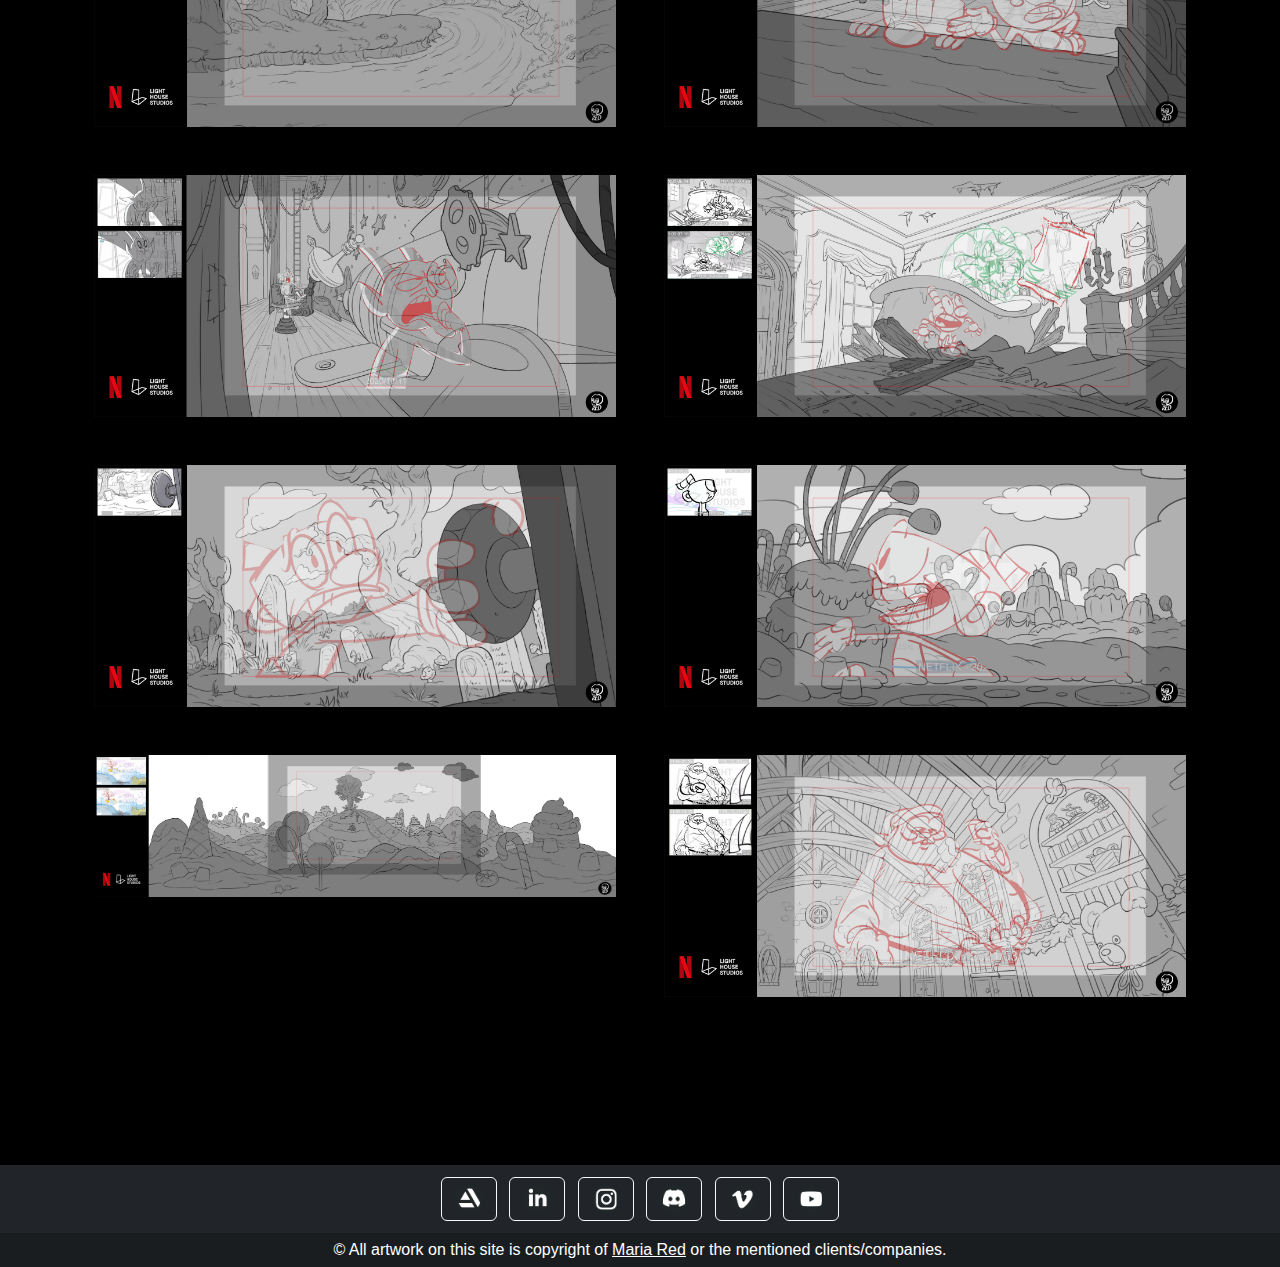
<file: TheCupheadShow.html>
<!doctype html>
<html lang="en">
<head>
<meta charset="utf-8">
<title>Maria Red| The Cuphead Show</title>
	<meta name="viewport" content="width=device-width, initial-scale=1">
 	<link href="https://cdn.jsdelivr.net/npm/bootstrap@5.2.3/dist/css/bootstrap.min.css" rel="stylesheet">
 	<link href="CSS/main_CSS.css" rel="stylesheet" type="text/css">
 	<script src="https://cdn.jsdelivr.net/npm/bootstrap@5.2.3/dist/js/bootstrap.bundle.min.js"></script>
</head>

<body class="bg-black">
			
	

<header>
 
<!-- Navbar -->
	<nav class="navbar navbar-expand-lg navbar-dark bg-dark fixed-top ">
			<div class="container-fluid">
			<a class="navbar-brand" href="Index.html"><img src="image/LOGO_FORTESQUE.png" width="40"  alt=""/></a>
			<button class="navbar-toggler" type="button" data-bs-toggle="collapse" data-bs-target="#main_nav"  aria-expanded="false" aria-label="Toggle navigation">
			<span class="navbar-toggler-icon"></span>
			</button>
			<div class="collapse navbar-collapse justify-content-center" id="main_nav">
			  <ul class="navbar-nav">
				<li class="nav-item active"> <a class="nav-link" href="Index.html">HOME </a> </li>
				 
				 
				  
				<li class="nav-item dropdown myDropdown">
				  <a class="nav-link dropdown-toggle" href="#" data-bs-toggle="dropdown">   VISUAL DEVELOPMENT | CONCEPT ART  </a>
				  <ul class="dropdown-menu dropdown-menu-dark">
					<li> <a class="dropdown-item" href="treasure.html"> TREASURE TREKKERS S1 </a></li>
					<li><a class="dropdown-item" href="pandora.html"> PANDORA-CHAIN OF CHAOS </a></li>
					<li><a class="dropdown-item" href="AXDragon.html"> IF I HAD AN AX+DRAGON </a></li>
					<li><a class="dropdown-item" href="personalwork.html"> PERSONAL WORK </a></li>
				  </ul>
				</li>
				  
				  
				  
				  
				<li class="nav-item dropdown myDropdown">
				  <a class="nav-link dropdown-toggle" href="#" data-bs-toggle="dropdown">  LOCATION DESING | BACKGROUND  </a>
				  <ul class="dropdown-menu dropdown-menu-dark">
					<li> <a class="dropdown-item" href="TheCupheadShow.html"> THE CUPHEAD SHOW!</a></li>
					<li> <a class="dropdown-item" href="Goodboy.html"> GOOD BOY </a></li>
					  
				  </ul>
				</li>
				  
				  
				  
				  
				<li class="nav-item dropdown myDropdown">
				  <a class="nav-link dropdown-toggle" href="#" data-bs-toggle="dropdown">  SKETCHBOOK | STUDIES   </a>
				  <ul class="dropdown-menu dropdown-menu-dark">
					<li> <a class="dropdown-item" href="#"> TRADITIONAL </a></li>
					<li><a class="dropdown-item" href="#"> DIGITAL </a></li>
					
				  </ul>
				</li>
				<li class="nav-item"><a class="nav-link" href="about.html"> ABOUT </a></li>
				<li class="nav-item"><a class="nav-link" href="contact.html"> CONTACT </a></li>
			  </ul>
			</div>
			<!-- navbar-collapse.// -->
			</div>
			<!-- container-fluid.// -->
    </nav>


</header>
<!-- Begin page content -->
<main class="flex-shrink-0">

<!-- Head_proyects -->
	
		<div class="container-fluid" style="margin-top: 4.9rem;  border-bottom: medium #fff solid; border-top: medium #fff solid">
			 <div class="row justify-content-start p-0 bg-black">
					<div class="col-md-4 col-xs-12 p-0"><img src="image/TheCupheadShow/The-Cuphead-Show.jpg" width="100%" alt=""/> </div>
					<div class="col-md-8 col-xs-12 ">
						<div class="fs-4 text-white fw-bold  mt-5  mb-1 m-4">2022</div>
						<h1 class="display-4 fw-bold text-white m-4 mt-1">THE CUPHEAD SHOW!</h1>
						<hr class="border border-white col-2 border border-3 m-4 opacity-100">
						<div class="p text-white m-4 mt-4">Reel with some samples of shots that I worked on as layout artist on The Cuphead Show! during the three seasons and some Layouts before being painted by the Background Artists.</div>
					</div>
				  </div>
	 		 </div>	
	
<!-- Videoyoutube -->
	
			<div class="container bg-black mt-5 mb-5">
			<div class="ratio ratio-16x9">
				  <iframe src="https://www.youtube.com/embed/T-LRSrkRiNA" title="YouTube video" allowfullscreen></iframe>
				</div> 
			</div>	
	
	
	
	
<!-- Imagenes_proyecto -->	
	
			<div class="container bg-black" style=" margin-bottom:9rem">
			 <div class="row justify-content-start p-0 bg-black">
				 <div class="subtitle_white text-center mt-3"><strong>TITULO</strong></div>
				 <div class="p  text-center mt-3 mb-3">Lorem ipsum dolor sit amet, consectetuer adipiscing elit. Aenean commodo ligula eget dolor. Aenean massa. Cum sociis natoque penatibus et magnis dis parturient montes, nascetur ridiculus mus. Donec quam felis, ultricies nec, pellentesque eu, pretium quis, sem. </div>
				 
				 
					<div class=" col-lg-6 col-md-6 col-xs-12 col-sm-12 border-top-0 p-4"><img src="image/TheCupheadShow/CUP_LY_web .jpg" width="100%" alt=""/> </div>
				 	<div class="col-lg-6 col-md-6 col-xs-12 col-sm-12 border-top-0 p-4"><img src="image/TheCupheadShow/CUP_LY_web2.jpg" width="100%" alt=""/> </div>
					<div class="col-lg-6 col-md-6 col-xs-12 col-sm-12 border-top-0 p-4"><img src="image/TheCupheadShow/CUP_LY_web3.jpg" width="100%" alt=""/> </div>
				 	<div class="col-lg-6 col-md-6 col-xs-12 col-sm-12 border-top-0 p-4"><img src="image/TheCupheadShow/CUP_LY_web4.jpg" width="100%" alt=""/> </div>
					<div class="col-lg-6 col-md-6 col-xs-12 col-sm-12 border-top-0 p-4"><img src="image/TheCupheadShow/CUP_LY_web5.jpg" width="100%" alt=""/> </div>
				 	<div class="col-lg-6 col-md-6 col-xs-12 col-sm-12 border-top-0 p-4"><img src="image/TheCupheadShow/CUP_LY_web6.jpg" width="100%" alt=""/> </div>
					<div class="col-lg-6 col-md-6 col-xs-12 col-sm-12 border-top-0 p-4"><img src="image/TheCupheadShow/CUP_LY_web7.jpg" width="100%" alt=""/> </div>
				 	<div class="col-lg-6 col-md-6 col-xs-12 col-sm-12 border-top-0 p-4"><img src="image/TheCupheadShow/CUP_LY_web8.jpg" width="100%" alt=""/> </div>
					<div class="col-lg-6 col-md-6 col-xs-12 col-sm-12 border-top-0 p-4"><img src="image/TheCupheadShow/CUP_LY_web9.jpg" width="100%" alt=""/> </div>
				 	<div class="col-lg-6 col-md-6 col-xs-12 col-sm-12 border-top-0 p-4"><img src="image/TheCupheadShow/CUP_LY_web10 .jpg" width="100%" alt=""/> </div>				 
					
				  </div>
	 		 </div>	

	
</main>			
	<footer class="bg-dark text-center text-white">
  <!-- Grid container -->
  <div class="container p-2 pb-0">
    <!-- Section: Social media -->
    <section class="mb-2">
     <!-- Artstation -->
      <a class="btn btn-outline-light btn-floating m-1" href="https://www.artstation.com/mariared" role="button"><img src="image/icon_social/iconos-artstation.png" width="30" alt=""/></a>
	
	  <!-- Linkedin -->
      <a class="btn btn-outline-light btn-floating m-1" href="https://www.linkedin.com/in/maria-red/" role="button"><i class="fab fa-linkedin-in"><img src="image/icon_social/iconos-linkedin.png" width="30" alt=""/></i></a>
		
		<!-- Instagram -->
      <a class="btn btn-outline-light btn-floating m-1" href="https://www.instagram.com/artmariared/!" role="button"><img src="image/icon_social/iconos-instagram.png" width="30" alt=""/></a>

      <!-- Discord -->
      <a class="btn btn-outline-light btn-floating m-1" href="#!" role="button"><i class="fab fa-discord"><img src="image/icon_social/iconos-discord.png" width="30" alt=""/></i></a>

 	  

      <!-- Vimeo -->
      <a class="btn btn-outline-light btn-floating m-1" href="https://vimeo.com/mariared " role="button"><i class="fab fa-vimeo"><img src="image/icon_social/iconos-vimeo.png" width="30" alt=""/></i></a>

     

      <!-- Youtube -->
      <a class="btn btn-outline-light btn-floating m-1" href="https://www.youtube.com/channel/UCyIsDf0O2OOLL_qERRcSJQQ" role="button"><i class="fab fa-youtube"><img src="image/icon_social/iconos-youtube.png" width="30" alt=""/></i></a>
		
    </section>
    <!-- Section: Social media -->
  </div>
  <!-- Grid container -->

  <!-- Copyright -->
  <div class="text-center p-2" style="background-color: rgba(0, 0, 0, 0.2);">
    © All artwork on this site is copyright of <a class="text-white" href="#">Maria Red</a> or the mentioned clients/companies.
    
  </div>
  <!-- Copyright -->
</footer>	
	
	
	
</body>
</html>
</file>
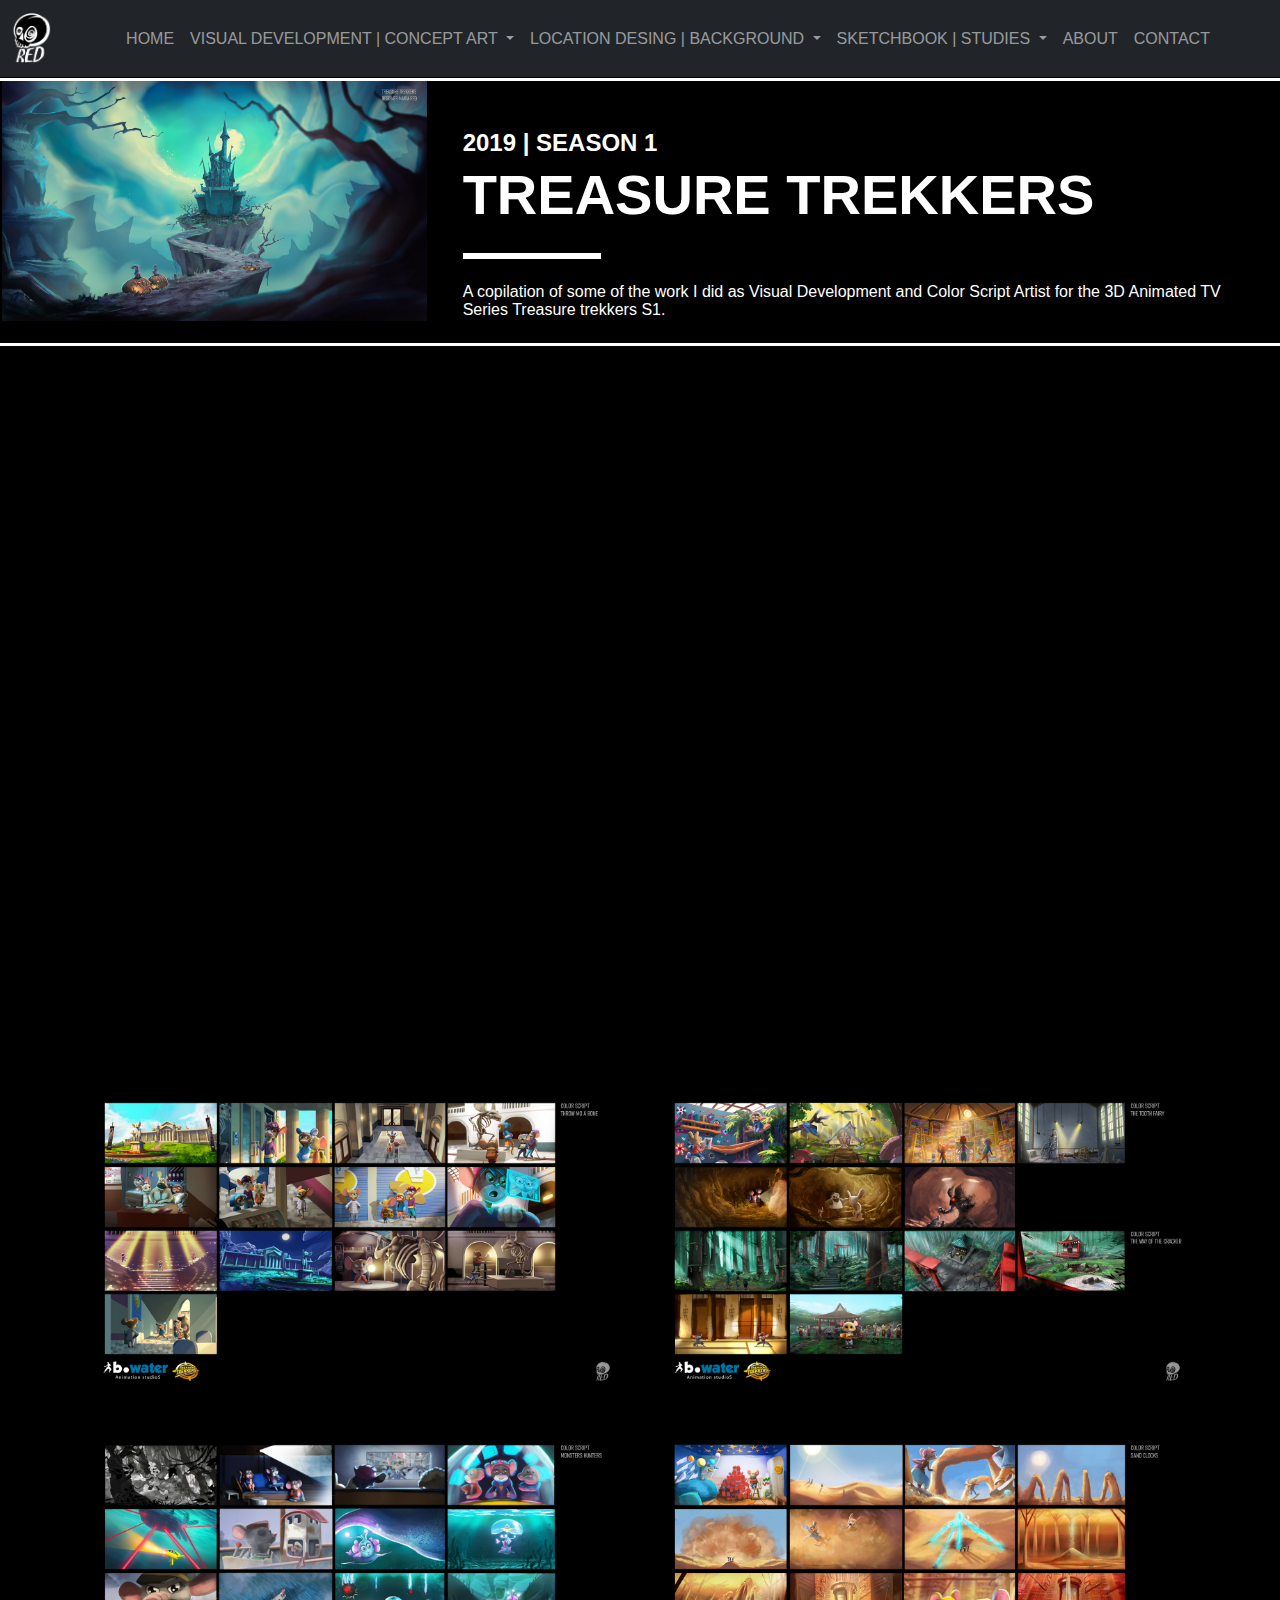
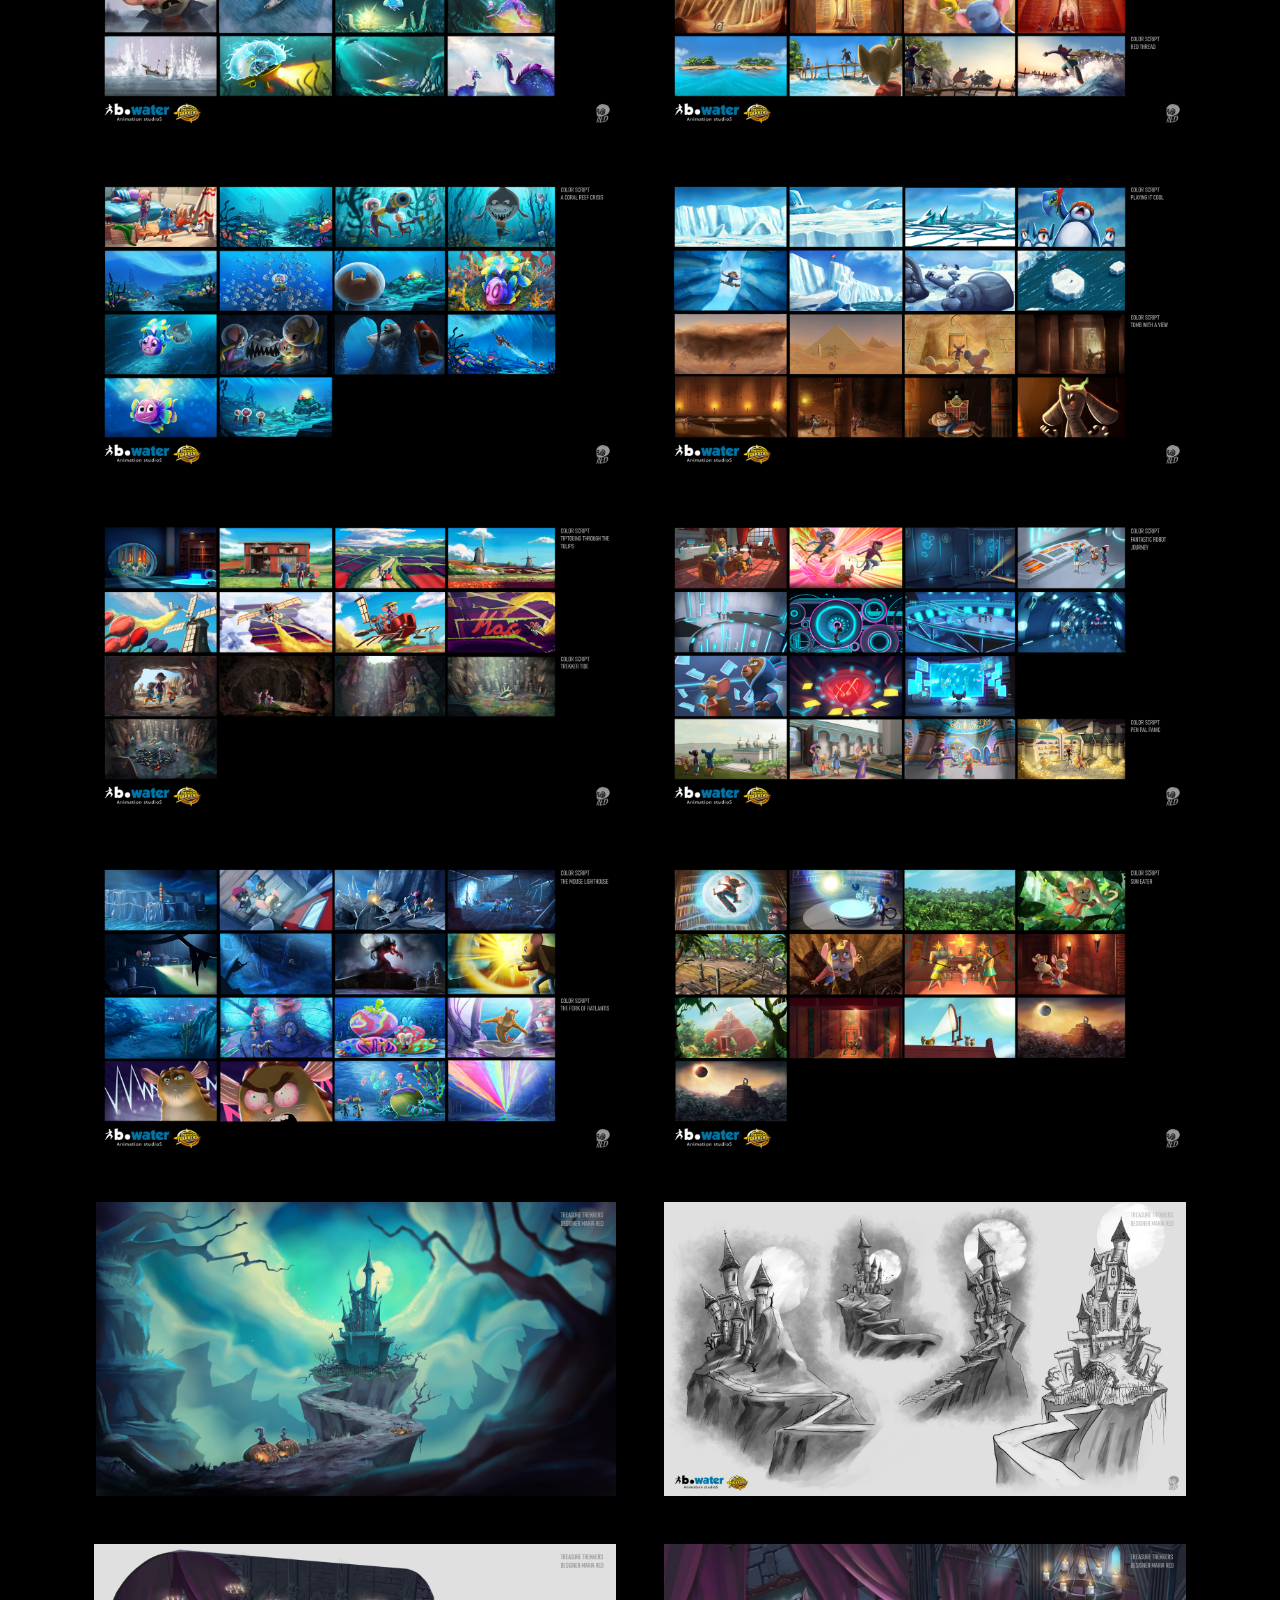
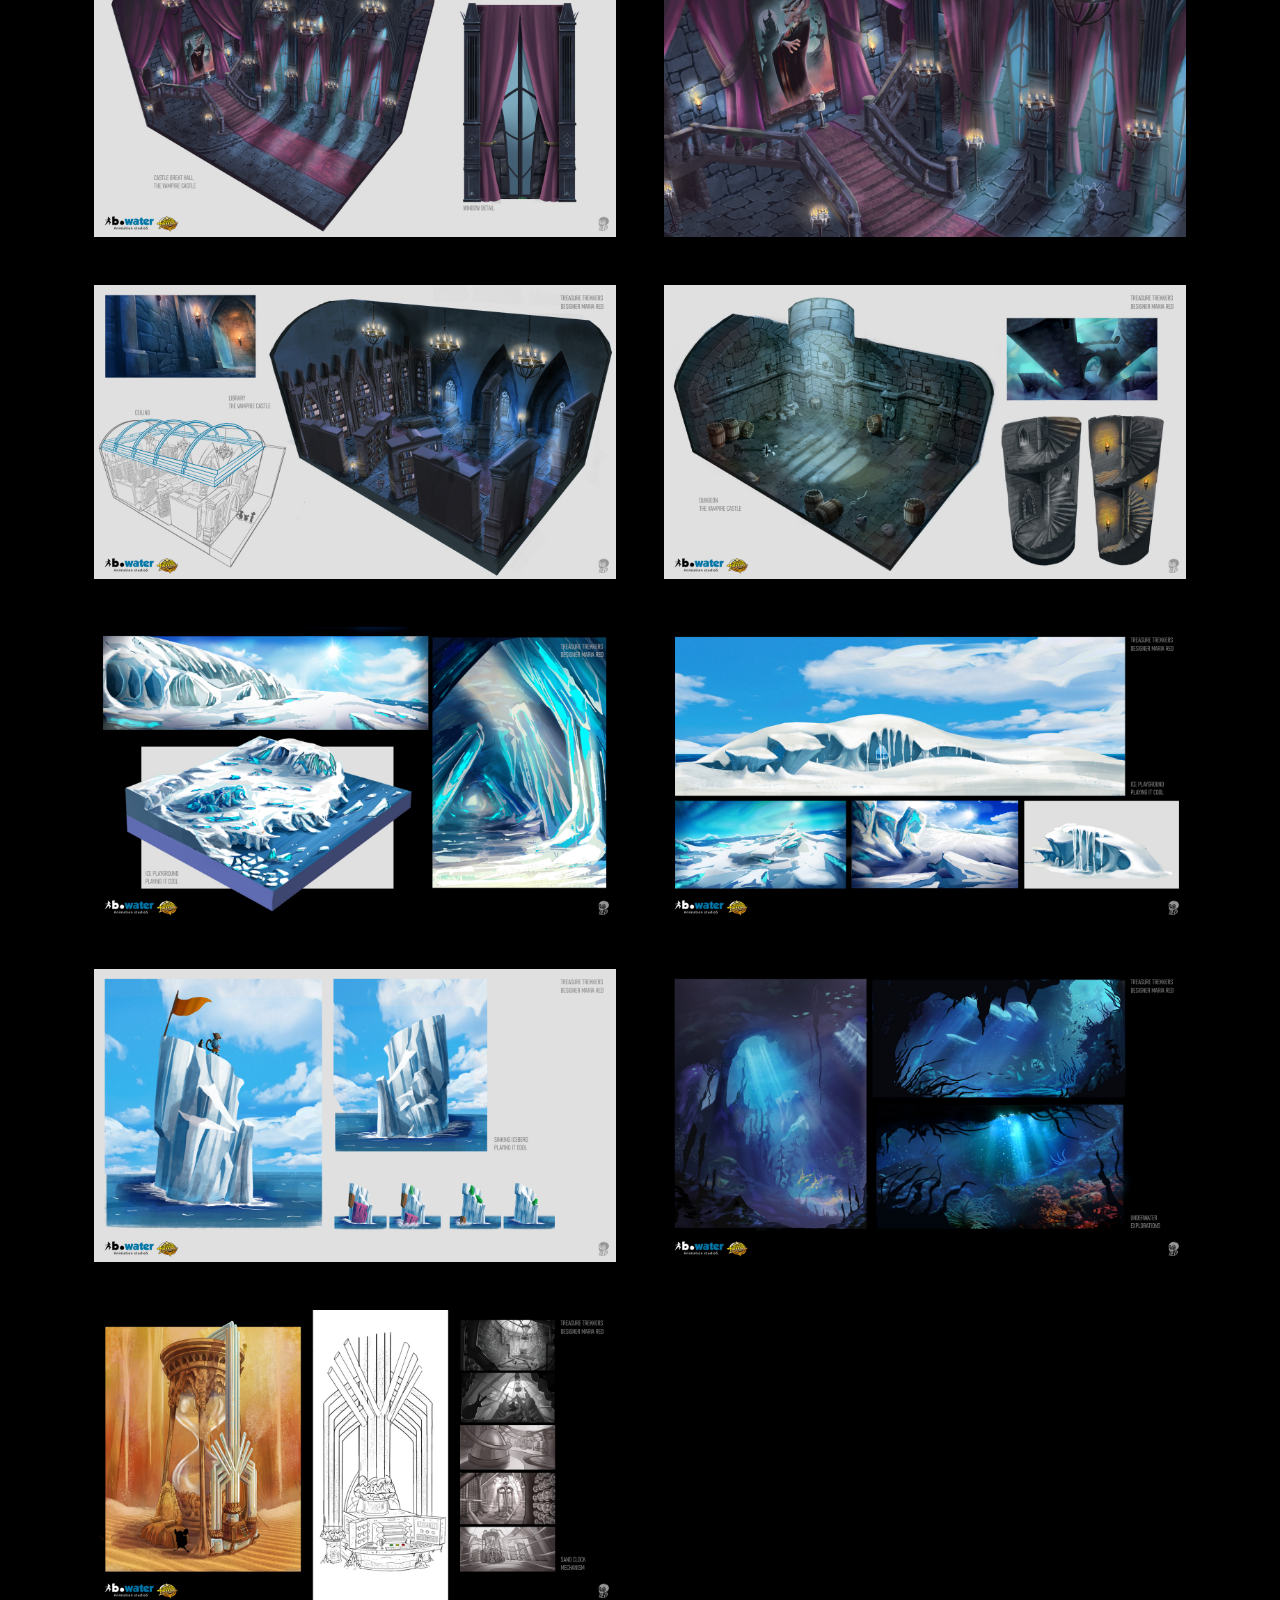
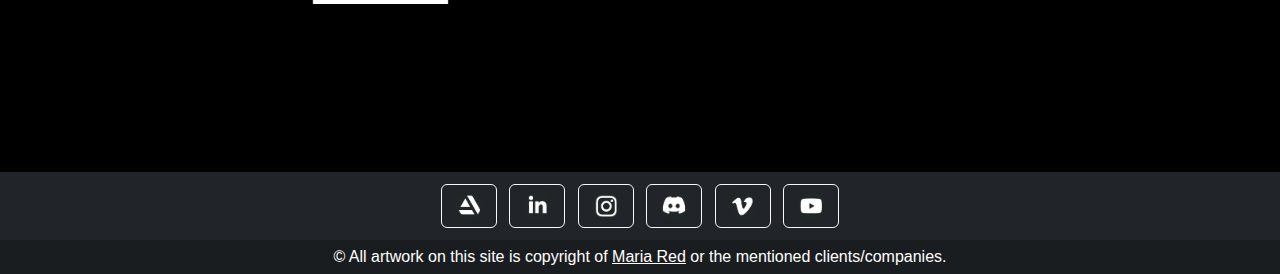
<file: treasure.html>
<!doctype html>
<html lang="en">
<head>
<meta charset="utf-8">
<title>Maria Red| Treasure Trekkers</title>
	<meta name="viewport" content="width=device-width, initial-scale=1">
 	<link href="https://cdn.jsdelivr.net/npm/bootstrap@5.2.3/dist/css/bootstrap.min.css" rel="stylesheet">
 	<link href="CSS/main_CSS.css" rel="stylesheet" type="text/css">
 	<script src="https://cdn.jsdelivr.net/npm/bootstrap@5.2.3/dist/js/bootstrap.bundle.min.js"></script>
</head>

<body class="bg-black">

<header>
 
<!-- Navbar -->
	<nav class="navbar navbar-expand-lg navbar-dark bg-dark fixed-top ">
			<div class="container-fluid">
			<a class="navbar-brand" href="Index.html"><img src="image/LOGO_FORTESQUE.png" width="40"  alt=""/></a>
			<button class="navbar-toggler" type="button" data-bs-toggle="collapse" data-bs-target="#main_nav"  aria-expanded="false" aria-label="Toggle navigation">
			<span class="navbar-toggler-icon"></span>
			</button>
			<div class="collapse navbar-collapse justify-content-center" id="main_nav">
			  <ul class="navbar-nav">
				<li class="nav-item active"> <a class="nav-link" href="Index.html">HOME </a> </li>
				 
				 
				  
				<li class="nav-item dropdown myDropdown">
				  <a class="nav-link dropdown-toggle" href="#" data-bs-toggle="dropdown">   VISUAL DEVELOPMENT | CONCEPT ART  </a>
				  <ul class="dropdown-menu dropdown-menu-dark">
					<li> <a class="dropdown-item" href="treasure.html"> TREASURE TREKKERS S1 </a></li>
					<li><a class="dropdown-item" href="pandora.html"> PANDORA-CHAIN OF CHAOS </a></li>
					<li><a class="dropdown-item" href="AXDragon.html"> IF I HAD AN AX+DRAGON </a></li>
					<li><a class="dropdown-item" href="personalwork.html"> PERSONAL WORK </a></li>
				  </ul>
				</li>
				  
				  
				  
				  
				<li class="nav-item dropdown myDropdown">
				  <a class="nav-link dropdown-toggle" href="#" data-bs-toggle="dropdown">  LOCATION DESING | BACKGROUND  </a>
				  <ul class="dropdown-menu dropdown-menu-dark">
					<li> <a class="dropdown-item" href="TheCupheadShow.html"> THE CUPHEAD SHOW!</a></li>
					<li> <a class="dropdown-item" href="Goodboy.html"> GOOD BOY </a></li>
					  
				  </ul>
				</li>
				  
				  
				  
				  
				<li class="nav-item dropdown myDropdown">
				  <a class="nav-link dropdown-toggle" href="#" data-bs-toggle="dropdown">  SKETCHBOOK | STUDIES   </a>
				  <ul class="dropdown-menu dropdown-menu-dark">
					<li> <a class="dropdown-item" href="#"> TRADITIONAL </a></li>
					<li><a class="dropdown-item" href="#"> DIGITAL </a></li>
					
				  </ul>
				</li>
				<li class="nav-item"><a class="nav-link" href="about.html"> ABOUT </a></li>
				<li class="nav-item"><a class="nav-link" href="contact.html"> CONTACT </a></li>
			  </ul>
			</div>
			<!-- navbar-collapse.// -->
			</div>
			<!-- container-fluid.// -->
    </nav>


</header>
<!-- Begin page content -->
<main class="flex-shrink-0">

<!-- Head_proyects -->
		
			<div class="container-fluid" style="margin-top: 4.9rem;  border-bottom: medium #fff solid; border-top: medium #fff solid">
			 <div class="row justify-content-start p-0 bg-black">
					<div class="col-md-4 col-xs-12 p-0"><img src="image/TreasureTrekkers/TT_HD11.jpg" width="100%" alt=""/> </div>
					<div class="col-md-8 col-xs-12 ">
						<div class="fs-4 text-white fw-bold  mt-5  mb-1 m-4">2019 | SEASON 1</div>
						<h1 class="display-4 fw-bold text-white m-4 mt-1">TREASURE TREKKERS</h1>
					 	
						<hr class="border border-white col-2 border border-3 m-4 opacity-100">
						<div class="p text-white m-4 mt-4">A copilation of some of the work I did as Visual Development and Color Script Artist for the 3D Animated TV Series Treasure trekkers S1.</div>
					</div>
				  </div>
	 		 </div>	
	
<!-- Videoyoutube -->
	
			<div class="container bg-black mt-5 mb-5">
			<div class="ratio ratio-16x9">
				  <iframe src="https://www.youtube.com/embed/jAHixQSfzZ0" title="YouTube video" allowfullscreen></iframe>
				</div> 
			</div>	
	
	
	
	
<!-- Imagenes_proyecto -->	
	
			<div class="container bg-black" style=" margin-bottom:9rem">
			 <div class="row justify-content-start p-0 bg-black">
				 
				 
				 
					<div class=" col-lg-6 col-md-6 col-xs-12 col-sm-12 border-top-0 p-4"><img src="image/TreasureTrekkers/TT_HD01.jpg" width="100%" alt=""/> </div>
				 	<div class="col-lg-6 col-md-6 col-xs-12 col-sm-12 border-top-0 p-4"><img src="image/TreasureTrekkers/TT_HD02.jpg" width="100%" alt=""/> </div>
					<div class="col-lg-6 col-md-6 col-xs-12 col-sm-12 border-top-0 p-4"><img src="image/TreasureTrekkers/TT_HD03.jpg" width="100%" alt=""/> </div>
				 	<div class="col-lg-6 col-md-6 col-xs-12 col-sm-12 border-top-0 p-4"><img src="image/TreasureTrekkers/TT_HD04.jpg" width="100%" alt=""/> </div>
					<div class="col-lg-6 col-md-6 col-xs-12 col-sm-12 border-top-0 p-4"><img src="image/TreasureTrekkers/TT_HD05.jpg" width="100%" alt=""/> </div>
				 	<div class="col-lg-6 col-md-6 col-xs-12 col-sm-12 border-top-0 p-4"><img src="image/TreasureTrekkers/TT_HD06.jpg" width="100%" alt=""/> </div>
					<div class="col-lg-6 col-md-6 col-xs-12 col-sm-12 border-top-0 p-4"><img src="image/TreasureTrekkers/TT_HD07.jpg" width="100%" alt=""/> </div>
				 	<div class="col-lg-6 col-md-6 col-xs-12 col-sm-12 border-top-0 p-4"><img src="image/TreasureTrekkers/TT_HD08.jpg" width="100%" alt=""/> </div>
					<div class="col-lg-6 col-md-6 col-xs-12 col-sm-12 border-top-0 p-4"><img src="image/TreasureTrekkers/TT_HD09.jpg" width="100%" alt=""/> </div>
				 	<div class="col-lg-6 col-md-6 col-xs-12 col-sm-12 border-top-0 p-4"><img src="image/TreasureTrekkers/TT_HD10.jpg" width="100%" alt=""/> </div>	
				 <div class="col-lg-6 col-md-6 col-xs-12 col-sm-12 border-top-0 p-4"><img src="image/TreasureTrekkers/TT_HD11.jpg" width="100%" alt=""/> </div>
				 	<div class="col-lg-6 col-md-6 col-xs-12 col-sm-12 border-top-0 p-4"><img src="image/TreasureTrekkers/TT_HD12.jpg" width="100%" alt=""/> </div>
				 	<div class="col-lg-6 col-md-6 col-xs-12 col-sm-12 border-top-0 p-4"><img src="image/TreasureTrekkers/TT_HD13.jpg" width="100%" alt=""/> </div>
				 <div class="col-lg-6 col-md-6 col-xs-12 col-sm-12 border-top-0 p-4"><img src="image/TreasureTrekkers/TT_HD14.jpg" width="100%" alt=""/> </div>
				 <div class="col-lg-6 col-md-6 col-xs-12 col-sm-12 border-top-0 p-4"><img src="image/TreasureTrekkers/TT_HD15.jpg" width="100%" alt=""/> </div>
				 <div class="col-lg-6 col-md-6 col-xs-12 col-sm-12 border-top-0 p-4"><img src="image/TreasureTrekkers/TT_HD16.jpg" width="100%" alt=""/> </div>
				 <div class="col-lg-6 col-md-6 col-xs-12 col-sm-12 border-top-0 p-4"><img src="image/TreasureTrekkers/TT_HD17.jpg" width="100%" alt=""/> </div>
				 <div class="col-lg-6 col-md-6 col-xs-12 col-sm-12 border-top-0 p-4"><img src="image/TreasureTrekkers/TT_HD18.jpg" width="100%" alt=""/> </div>
				 <div class="col-lg-6 col-md-6 col-xs-12 col-sm-12 border-top-0 p-4"><img src="image/TreasureTrekkers/TT_HD19.jpg" width="100%" alt=""/> </div>
				 <div class="col-lg-6 col-md-6 col-xs-12 col-sm-12 border-top-0 p-4"><img src="image/TreasureTrekkers/TT_HD20.jpg" width="100%" alt=""/> </div>
				 <div class="col-lg-6 col-md-6 col-xs-12 col-sm-12 border-top-0 p-4"><img src="image/TreasureTrekkers/TT_HD21.jpg" width="100%" alt=""/> </div>
					
				  </div>
	 		 </div>	

</main>		
		
	<footer class="bg-dark text-center text-white">
  <!-- Grid container -->
  <div class="container p-2 pb-0">
    <!-- Section: Social media -->
    <section class="mb-2">
     <!-- Artstation -->
      <a class="btn btn-outline-light btn-floating m-1" href="https://www.artstation.com/mariared" role="button"><img src="image/icon_social/iconos-artstation.png" width="30" alt=""/></a>
	
	  <!-- Linkedin -->
      <a class="btn btn-outline-light btn-floating m-1" href="https://www.linkedin.com/in/maria-red/" role="button"><i class="fab fa-linkedin-in"><img src="image/icon_social/iconos-linkedin.png" width="30" alt=""/></i></a>
		
		<!-- Instagram -->
      <a class="btn btn-outline-light btn-floating m-1" href="https://www.instagram.com/artmariared/!" role="button"><img src="image/icon_social/iconos-instagram.png" width="30" alt=""/></a>

      <!-- Discord -->
      <a class="btn btn-outline-light btn-floating m-1" href="#!" role="button"><i class="fab fa-discord"><img src="image/icon_social/iconos-discord.png" width="30" alt=""/></i></a>

 	  

      <!-- Vimeo -->
      <a class="btn btn-outline-light btn-floating m-1" href="https://vimeo.com/mariared " role="button"><i class="fab fa-vimeo"><img src="image/icon_social/iconos-vimeo.png" width="30" alt=""/></i></a>

     

      <!-- Youtube -->
      <a class="btn btn-outline-light btn-floating m-1" href="https://www.youtube.com/channel/UCyIsDf0O2OOLL_qERRcSJQQ" role="button"><i class="fab fa-youtube"><img src="image/icon_social/iconos-youtube.png" width="30" alt=""/></i></a>
		
    </section>
    <!-- Section: Social media -->
  </div>
  <!-- Grid container -->

  <!-- Copyright -->
  <div class="text-center p-2" style="background-color: rgba(0, 0, 0, 0.2);">
    © All artwork on this site is copyright of <a class="text-white" href="#">Maria Red</a> or the mentioned clients/companies.
    
  </div>
  <!-- Copyright -->
</footer>	
	
	
	
</body>
</html>
</file>
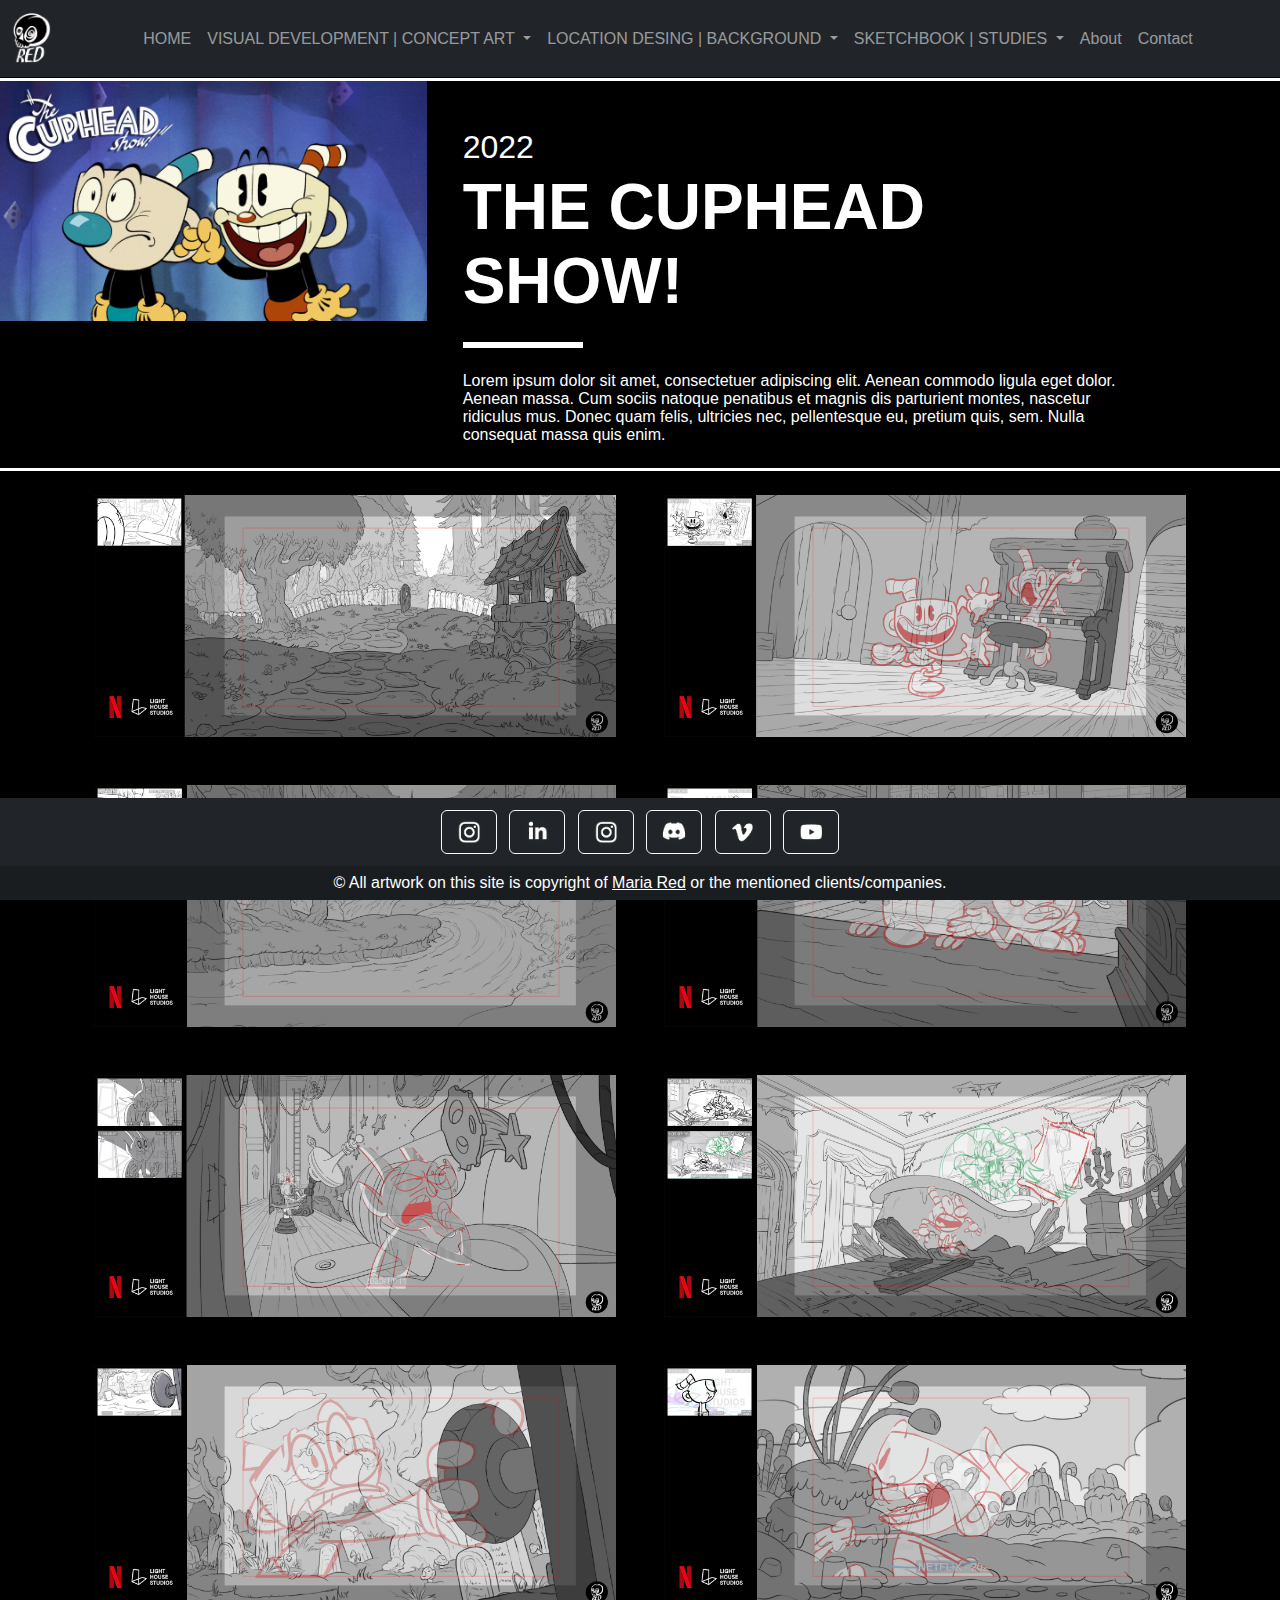
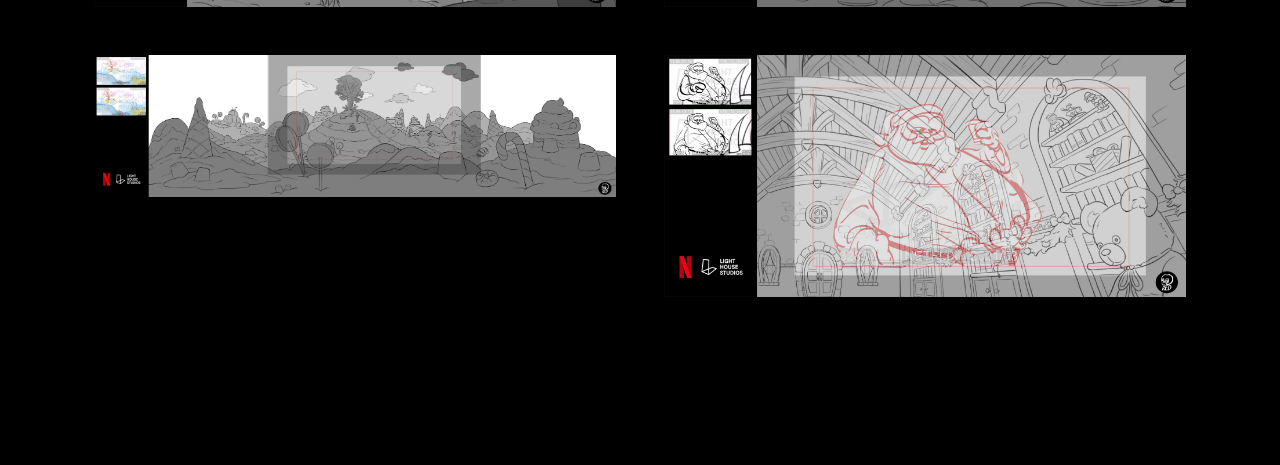
<file: image/TheCupheadShow.html>
<!doctype html>
<html lang="en">
<head>
<meta charset="utf-8">
<title>Home</title>
	<meta name="viewport" content="width=device-width, initial-scale=1">
 	<link href="https://cdn.jsdelivr.net/npm/bootstrap@5.2.3/dist/css/bootstrap.min.css" rel="stylesheet">
 	<link href="CSS/main_CSS.css" rel="stylesheet" type="text/css">
 	<script src="https://cdn.jsdelivr.net/npm/bootstrap@5.2.3/dist/js/bootstrap.bundle.min.js"></script>
</head>

<body class="bg-black">
			<div class="container-fluid" style="margin-top: 4.9rem;  border-bottom: medium #fff solid; border-top: medium #fff solid">
			 <div class="row justify-content-start p-0 bg-black">
					<div class="col-md-4 col-xs-12 p-0"><img src="image/TheCupheadShow/The-Cuphead-Show.jpg" width="100%" alt=""/> </div>
					<div class="col-md-7 col-xs-12 ">
						<div class="date_white mt-5  mb-1 m-4">2022</div>
					 	<div class="title_white_main m-4 mt-1 ">THE CUPHEAD SHOW!</div>
						<hr class="border border-white col-2 border border-3 m-4 opacity-100">
						<div class="p  m-4 mt-4">Lorem ipsum dolor sit amet, consectetuer adipiscing elit. Aenean commodo ligula eget dolor. Aenean massa. Cum sociis natoque penatibus et magnis dis parturient montes, nascetur ridiculus mus. Donec quam felis, ultricies nec, pellentesque eu, pretium quis, sem. Nulla consequat massa quis enim. </div>
					</div>
				  </div>
	 		 </div>		
			
			<div class="container bg-black" style=" margin-bottom:9rem">
			 <div class="row justify-content-start p-0 bg-black">
					<div class=" col-lg-6 col-md-6 col-xs-12 col-sm-12 border-top-0 p-4"><img src="image/TheCupheadShow/CUP_LY_web .jpg" width="100%" alt=""/> </div>
				 	<div class="col-lg-6 col-md-6 col-xs-12 col-sm-12 border-top-0 p-4"><img src="image/TheCupheadShow/CUP_LY_web2.jpg" width="100%" alt=""/> </div>
					<div class="col-lg-6 col-md-6 col-xs-12 col-sm-12 border-top-0 p-4"><img src="image/TheCupheadShow/CUP_LY_web3.jpg" width="100%" alt=""/> </div>
				 	<div class="col-lg-6 col-md-6 col-xs-12 col-sm-12 border-top-0 p-4"><img src="image/TheCupheadShow/CUP_LY_web4.jpg" width="100%" alt=""/> </div>
					<div class="col-lg-6 col-md-6 col-xs-12 col-sm-12 border-top-0 p-4"><img src="image/TheCupheadShow/CUP_LY_web5.jpg" width="100%" alt=""/> </div>
				 	<div class="col-lg-6 col-md-6 col-xs-12 col-sm-12 border-top-0 p-4"><img src="image/TheCupheadShow/CUP_LY_web6.jpg" width="100%" alt=""/> </div>
					<div class="col-lg-6 col-md-6 col-xs-12 col-sm-12 border-top-0 p-4"><img src="image/TheCupheadShow/CUP_LY_web7.jpg" width="100%" alt=""/> </div>
				 	<div class="col-lg-6 col-md-6 col-xs-12 col-sm-12 border-top-0 p-4"><img src="image/TheCupheadShow/CUP_LY_web8.jpg" width="100%" alt=""/> </div>
					<div class="col-lg-6 col-md-6 col-xs-12 col-sm-12 border-top-0 p-4"><img src="image/TheCupheadShow/CUP_LY_web9.jpg" width="100%" alt=""/> </div>
				 	<div class="col-lg-6 col-md-6 col-xs-12 col-sm-12 border-top-0 p-4"><img src="image/TheCupheadShow/CUP_LY_web10 .jpg" width="100%" alt=""/> </div>				 
					
				  </div>
	 		 </div>	

<!-- Navbar -->
	<nav class="navbar fixed-top navbar-expand-lg navbar-dark bg-dark ">
			<div class="container-fluid">
			<a class="navbar-brand" href="Index.html"><img src="image/LOGO_FORTESQUE.png" width="40"  alt=""/></a>
			<button class="navbar-toggler" type="button" data-bs-toggle="collapse" data-bs-target="#main_nav"  aria-expanded="false" aria-label="Toggle navigation">
			<span class="navbar-toggler-icon"></span>
			</button>
			<div class="collapse navbar-collapse justify-content-center" id="main_nav">
			  <ul class="navbar-nav">
				<li class="nav-item active"> <a class="nav-link" href="Index.html">HOME </a> </li>
				 
				 
				  
				<li class="nav-item dropdown myDropdown">
				  <a class="nav-link dropdown-toggle" href="#" data-bs-toggle="dropdown">   VISUAL DEVELOPMENT | CONCEPT ART  </a>
				  <ul class="dropdown-menu dropdown-menu-dark">
					<li> <a class="dropdown-item" href="#"> TREASURE TREKKERS S1 </a></li>
					<li><a class="dropdown-item" href="#"> PANDORA-CHAIN OF CHAOS </a></li>
					<li><a class="dropdown-item" href="#"> IF I HAD AN AX+DRAGON </a></li>
					<li><a class="dropdown-item" href="#"> PERSONAL WORK </a></li>
				  </ul>
				</li>
				  
				  
				  
				  
				<li class="nav-item dropdown myDropdown">
				  <a class="nav-link dropdown-toggle" href="#" data-bs-toggle="dropdown">  LOCATION DESING | BACKGROUND  </a>
				  <ul class="dropdown-menu dropdown-menu-dark">
					<li> <a class="dropdown-item" href="TheCupheadShow.html"> THE CUPHEAD SHOW!</a></li>
					<li> <a class="dropdown-item" href="#"> GOOD BOY </a></li>
					  
				  </ul>
				</li>
				  
				  
				  
				  
				<li class="nav-item dropdown myDropdown">
				  <a class="nav-link dropdown-toggle" href="#" data-bs-toggle="dropdown">  SKETCHBOOK | STUDIES   </a>
				  <ul class="dropdown-menu dropdown-menu-dark">
					<li> <a class="dropdown-item" href="#"> TRADITIONAL </a></li>
					<li><a class="dropdown-item" href="#"> DIGITAL </a></li>
					
				  </ul>
				</li>
				<li class="nav-item"><a class="nav-link" href="#"> About </a></li>
				<li class="nav-item"><a class="nav-link" href="#"> Contact </a></li>
			  </ul>
			</div>
			<!-- navbar-collapse.// -->
			</div>
			<!-- container-fluid.// -->
    </nav>


<!-- Head_proyects -->
		

	
		
	<footer class="bg-dark fixed-bottom text-center text-white">
  <!-- Grid container -->
  <div class="container p-2 pb-0">
    <!-- Section: Social media -->
    <section class="mb-2">
     <!-- Artstation -->
      <a class="btn btn-outline-light btn-floating m-1" href="https://www.artstation.com/mariared" role="button"><img src="image/icon_social/iconos-instagram.png" width="30" alt=""/></a>
	
	  <!-- Linkedin -->
      <a class="btn btn-outline-light btn-floating m-1" href="https://www.linkedin.com/in/maria-red/" role="button"><i class="fab fa-linkedin-in"><img src="image/icon_social/iconos-linkedin.png" width="30" alt=""/></i></a>
		
		<!-- Instagram -->
      <a class="btn btn-outline-light btn-floating m-1" href="https://www.instagram.com/artmariared/!" role="button"><img src="image/icon_social/iconos-instagram.png" width="30" alt=""/></a>

      <!-- Discord -->
      <a class="btn btn-outline-light btn-floating m-1" href="#!" role="button"><i class="fab fa-discord"><img src="image/icon_social/iconos-discord.png" width="30" alt=""/></i></a>

 	  

      <!-- Vimeo -->
      <a class="btn btn-outline-light btn-floating m-1" href="https://vimeo.com/mariared " role="button"><i class="fab fa-vimeo"><img src="image/icon_social/iconos-vimeo.png" width="30" alt=""/></i></a>

     

      <!-- Youtube -->
      <a class="btn btn-outline-light btn-floating m-1" href="https://www.youtube.com/channel/UCyIsDf0O2OOLL_qERRcSJQQ" role="button"><i class="fab fa-youtube"><img src="image/icon_social/iconos-youtube.png" width="30" alt=""/></i></a>
		
    </section>
    <!-- Section: Social media -->
  </div>
  <!-- Grid container -->

  <!-- Copyright -->
  <div class="text-center p-2" style="background-color: rgba(0, 0, 0, 0.2);">
    © All artwork on this site is copyright of <a class="text-white" href="#">Maria Red</a> or the mentioned clients/companies.
    
  </div>
  <!-- Copyright -->
</footer>	
	
	
	
</body>
</html>
</file>
<file: CSS/main_CSS.css>
@charset "utf-8";

body {
    font: 1rem/1.5 var(--mdb-font-sans-serif);
	font-family: Gotham, "Helvetica Neue", Helvetica, Arial, "sans-serif";
}
a {
    color: var(--mdb-blue);
}


/*-------Video_home--------*/

.header {
   width: 100vh;
   height: 100%;
   display: flex;
   background: #000000;
}

.content {
  width: 100%;
  height: 100%;
  padding-left: 1rem;
  padding-right: 1rem;}

.header-video {
    position: absolute;
    top: 2px;
    left: 0;
    width: 100%;
    height: 100%;
    overflow: hidden;
}

.header-video video {
  min-width: 100%;
  min-height: 100%;
}


#title_main {
	z-index: 5;
}

.header.content .intro {
	position: relative;
	z-index: -1;
	margin-top: 18rem;
	margin-bottom: 24rem;
	margin-right: 8rem;
	float: right;
	background-color: rgba(0,0,0,0.4);
	padding: 2rem;
	border-radius: 15px;
	
}
</file>
<file: image/CSS/main_CSS.css>
@charset "utf-8";

body {
    font: 1rem/1.5 var(--mdb-font-sans-serif);
	font-family: Gotham, "Helvetica Neue", Helvetica, Arial, "sans-serif";
}
a {
    color: var(--mdb-blue);
}


/*-------text_styles--------*/

.title_white_main {
	color: #fff;
	font-size: 4rem;
	font-weight: bold;

}
.subtitle_white {
	color: #fff;
	font-size: 1rem;
	font-style: bold;
}
.p {
	color: #fff;
	font-size: 1rem;
	font-style: bold;	
}

.date_white {
	color: #fff;
	font-size: 2rem;
	font-style: bold;	
}


@media (max-width: 576px) { 

.title_white_main {
	font-size: 2rem;

}


.date_white {
	font-size: 1rem;	
}




}

/*-------Video_home--------*/

.header {
   width: 100vh;
   height: 100%;
   display: flex;
   background: #000000;
}

.content {
  width: 100%;
  height: 100%;
  padding-left: 1rem;
  padding-right: 1rem;}

.header-video {
    position: absolute;
    top: 2px;
    left: 0;
    width: 100%;
    height: 100%;
    overflow: hidden;
}

.header-video video {
  min-width: 100%;
  min-height: 100%;
}


#title_main {
	z-index: 5;
}

.header.content .intro {
	position: relative;
	z-index: -1;
	margin-top: 18rem;
	margin-bottom: 24rem;
	margin-right: 8rem;
	float: right;
	background-color: rgba(0,0,0,0.4);
	padding: 2rem;
	border-radius: 15px;
	
}
</file>
